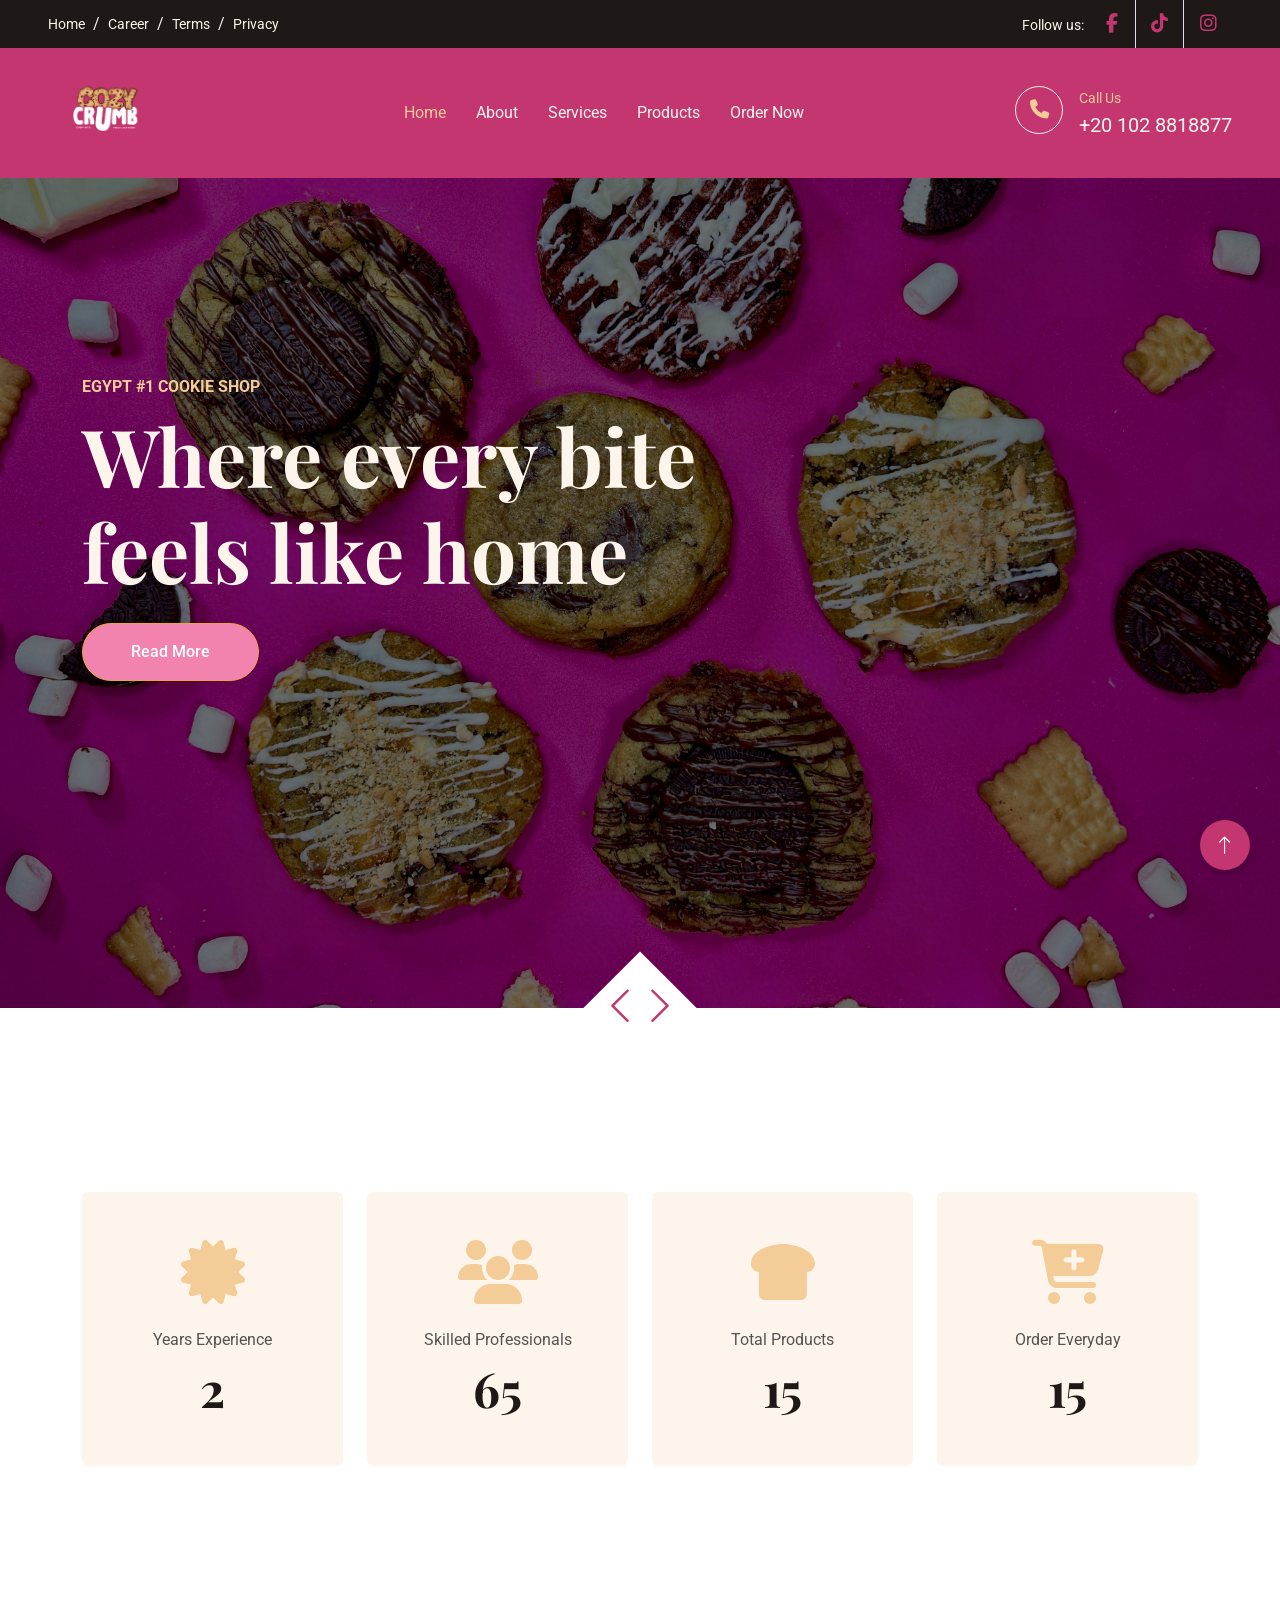
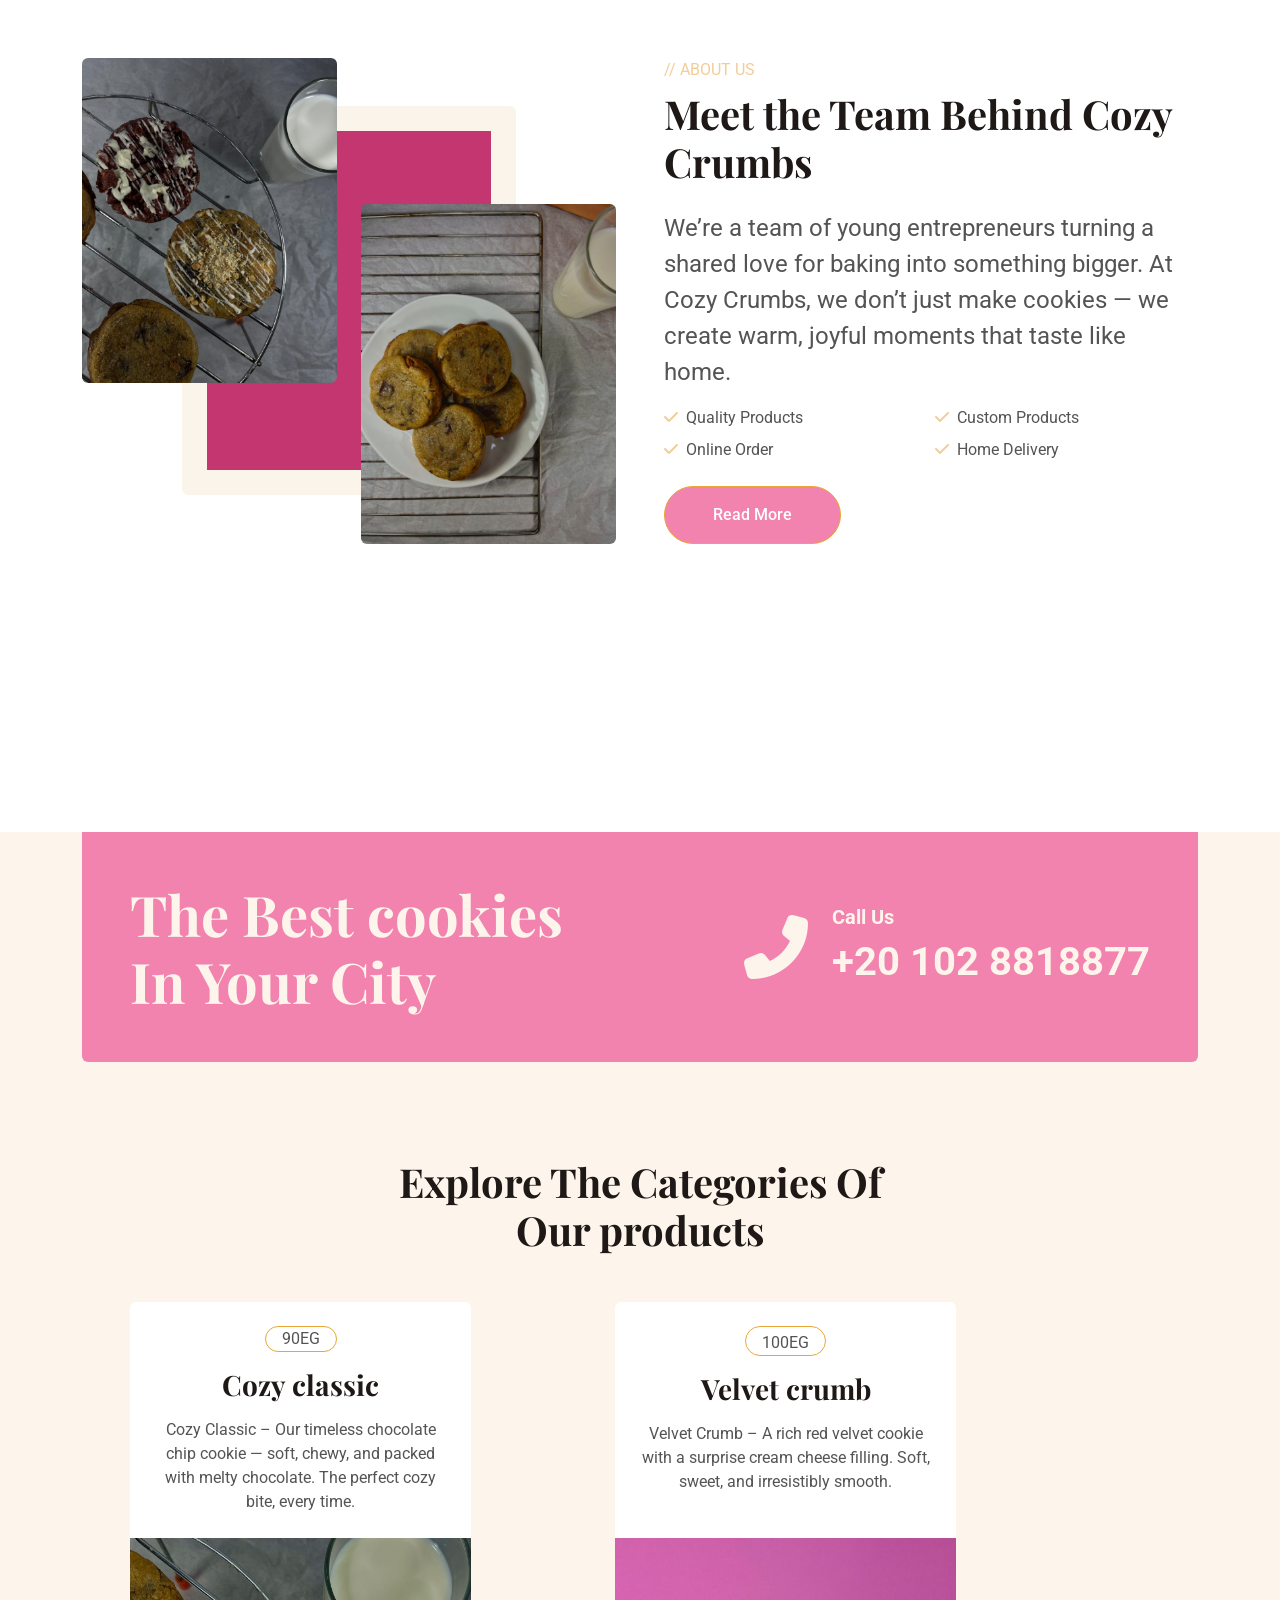
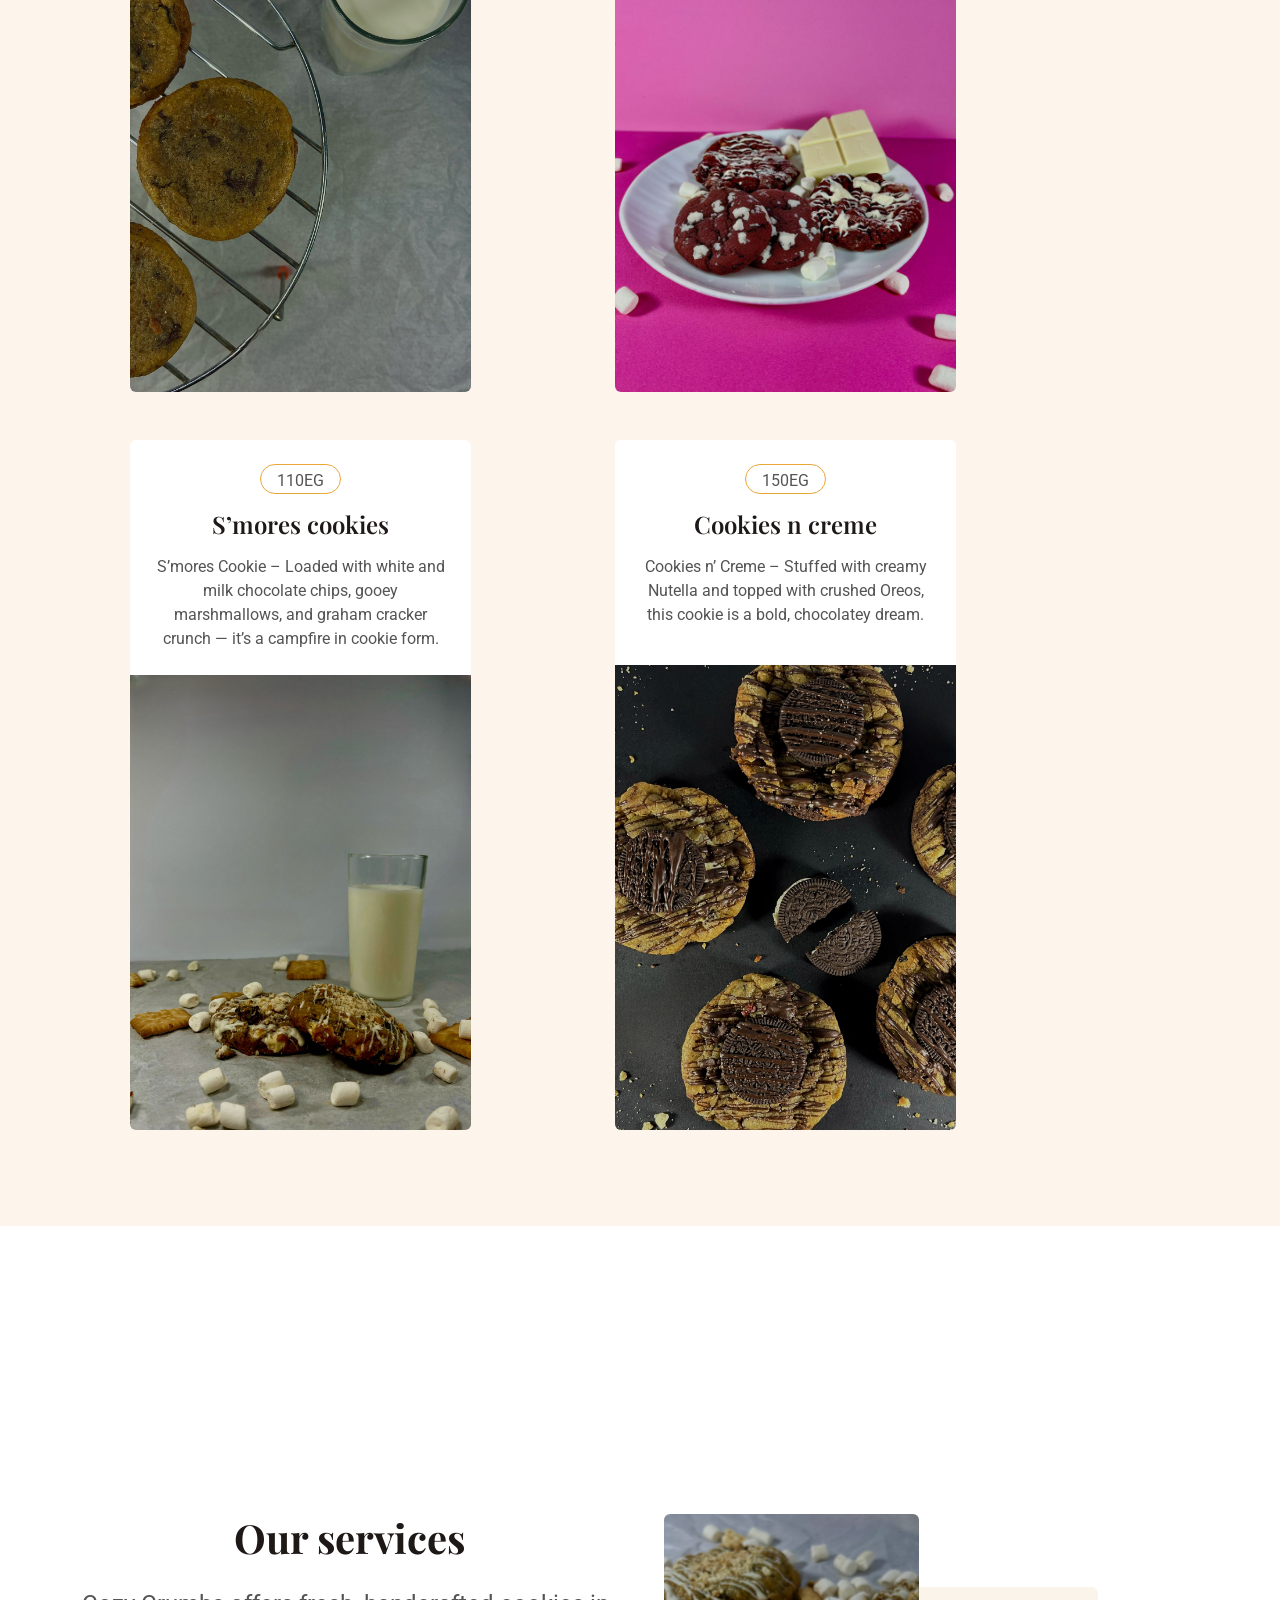
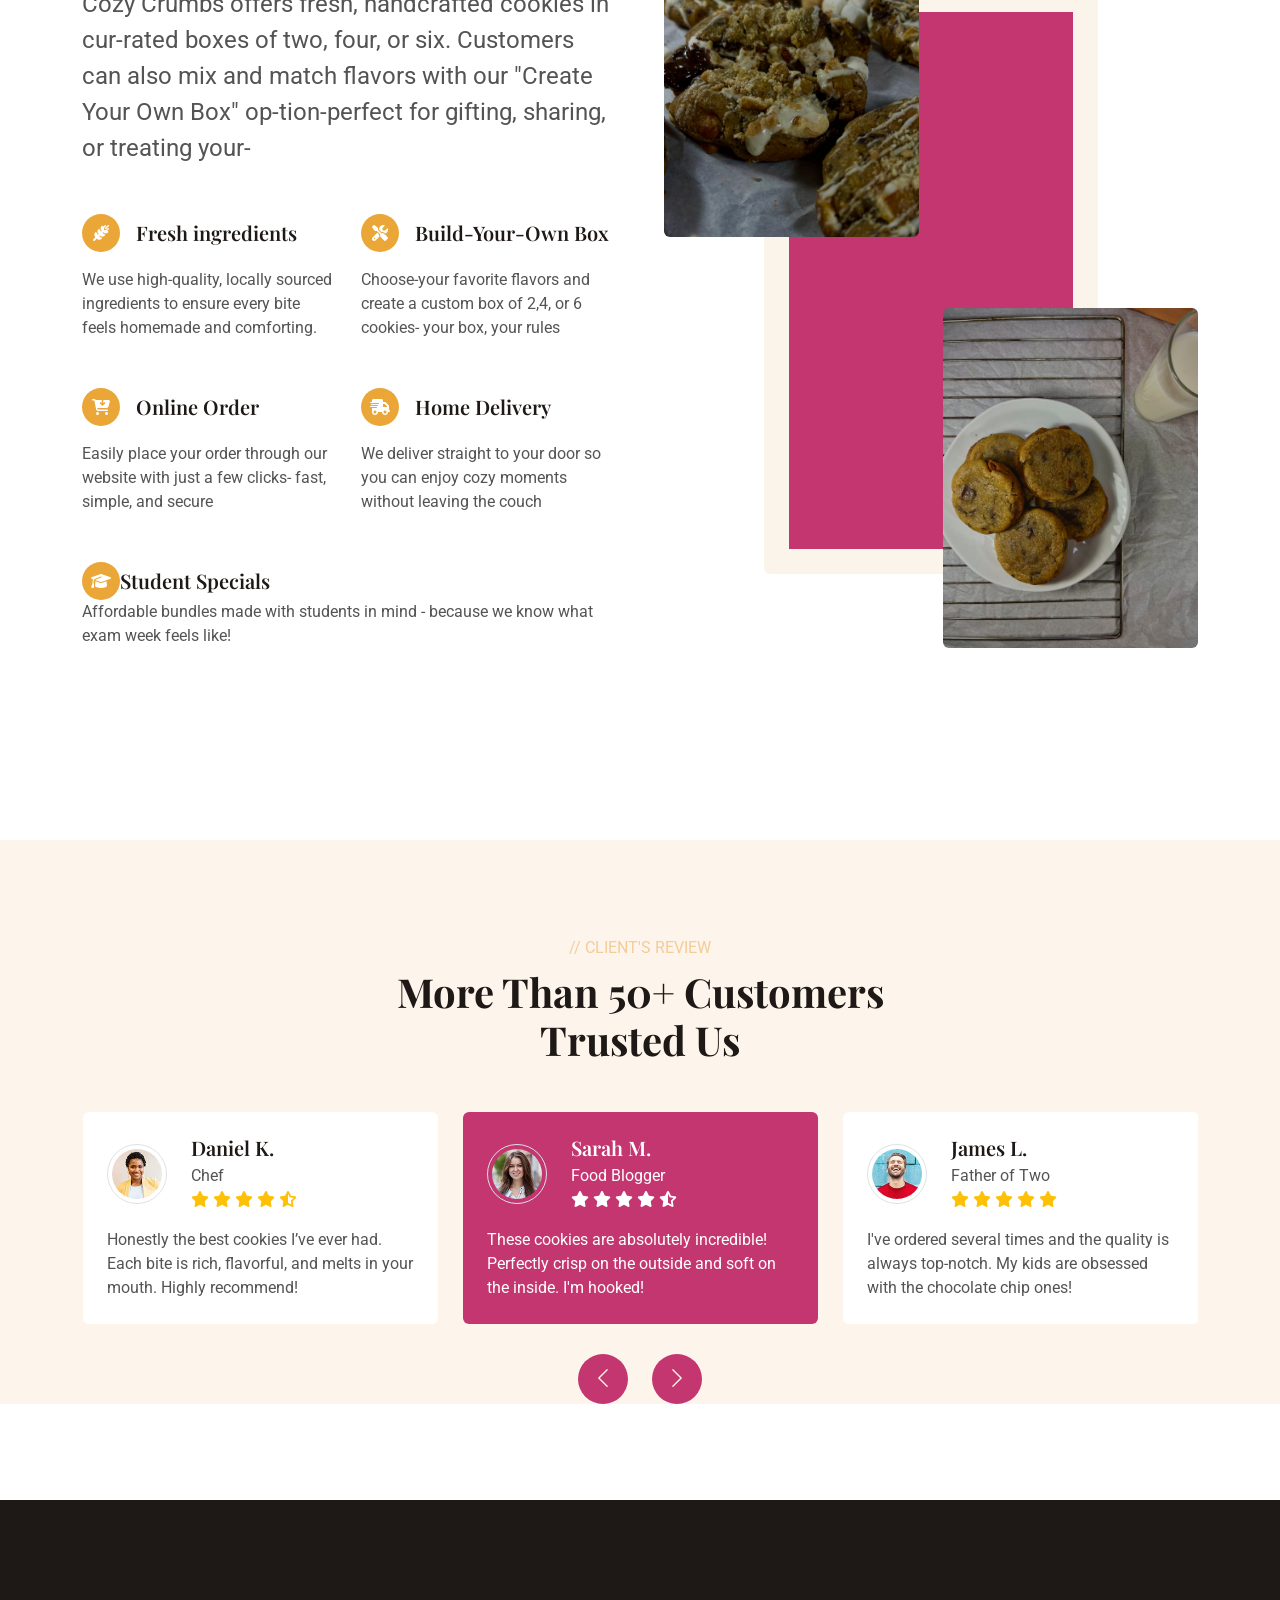
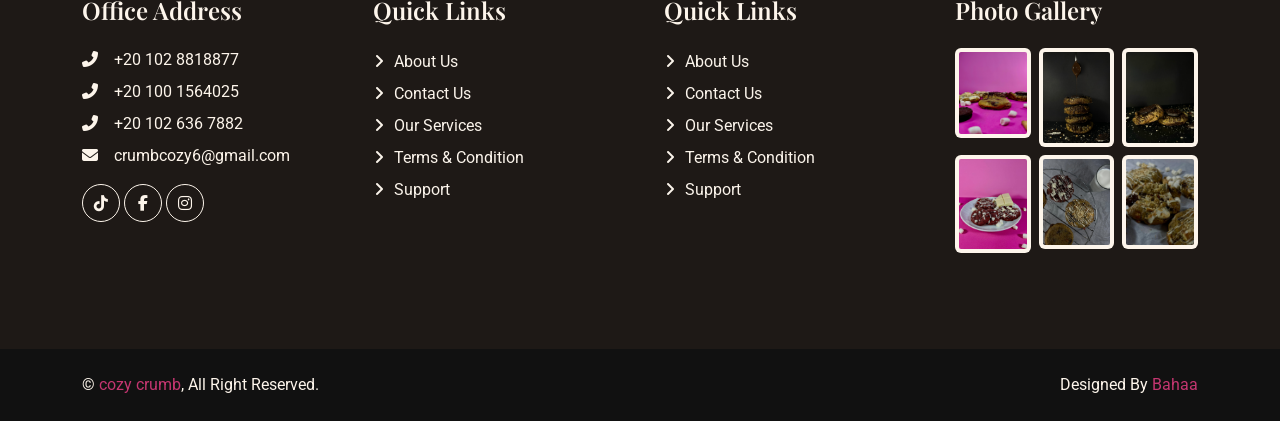
<file: index.html>
<!DOCTYPE html>
<html lang="en">

<head>
    <meta charset="utf-8">
    <title>cozy crumb</title>
    <meta content="width=device-width, initial-scale=1.0" name="viewport">
    <meta content="" name="keywords">
    <meta content="" name="description">

    <!-- Favicon -->
    <link href="./img/Main Logo with circle.png" rel="icon">

    <!-- Google Web Fonts -->
    <link rel="preconnect" href="https://fonts.googleapis.com">
    <link rel="preconnect" href="https://fonts.gstatic.com" crossorigin>
    <link href="https://fonts.googleapis.com/css2?family=Roboto:wght@400;500&family=Playfair+Display:wght@600;700&display=swap" rel="stylesheet"> 

    <!-- Icon Font Stylesheet -->
    <link href="https://cdnjs.cloudflare.com/ajax/libs/font-awesome/6.7.2/css/all.min.css" rel="stylesheet">
    <link href="https://cdn.jsdelivr.net/npm/bootstrap-icons@1.4.1/font/bootstrap-icons.css" rel="stylesheet">

    <!-- Libraries Stylesheet -->
    <link href="lib/animate/animate.min.css" rel="stylesheet">
    <link href="lib/owlcarousel/assets/owl.carousel.min.css" rel="stylesheet">

    <!-- Customized Bootstrap Stylesheet -->
    <link href="css/bootstrap.min.css" rel="stylesheet">

    <!-- Template Stylesheet -->
    <link href="css/style.css" rel="stylesheet">
</head>

<body>
    <!-- Spinner Start -->
    <div id="spinner" class="show bg-white position-fixed translate-middle w-100 vh-100 top-50 start-50 d-flex align-items-center justify-content-center">
        <div class="spinner-grow text-primary" role="status"></div>
    </div>
    <!-- Spinner End -->


    <!-- Topbar Start -->
    <div class="container-fluid top-bar bg-dark text-light px-0 wow fadeIn" data-wow-delay="0.1s">
        <div class="row gx-0 align-items-center d-none d-lg-flex">
            <div class="col-lg-6 px-5 text-start">
                <ol class="breadcrumb mb-0">
                    <li class="breadcrumb-item"><a class="small text-light" href="#">Home</a></li>
                    <li class="breadcrumb-item"><a class="small text-light" href="#">Career</a></li>
                    <li class="breadcrumb-item"><a class="small text-light" href="#">Terms</a></li>
                    <li class="breadcrumb-item"><a class="small text-light" href="#">Privacy</a></li>
                </ol>
            </div>
            <div class="col-lg-6 px-5 text-end">
                <small>Follow us:</small>
                <div class="h-100 d-inline-flex align-items-center social-icons">
                    <a class="btn-lg-square border-end rounded-0" href="https://www.facebook.com/share/1CGVSCTUkH/?mibextid=wwXIfr"><i class="fab fa-facebook-f"></i></a>
                    <a class="btn-lg-square border-end rounded-0" href="https://www.tiktok.com/@cozycrumb._?_t=ZS-8w1v5jCQLRY&_r=1"><i class="fa-brands fa-tiktok"></i></a>
                    <a class="btn-lg-square pe-0" href="https://www.instagram.com/cozycrumb._?igsh=aWhvNHNja3pramR2&utm_source=qr"><i class="fab fa-instagram"></i></a>
                </div>
            </div>
        </div>
    </div>
    <!-- Topbar End -->


    <!-- Navbar Start -->
    <nav class="navbar navbar-expand-lg navbar-dark fixed-top py-lg-0 px-lg-5 wow fadeIn" data-wow-delay="0.1s">
        <a href="#" class="navbar-brand d-flex align-items-center">
            <img src="./img/Dark Background.png" alt="Baker Logo" class="me-2 logo">
        </a>
        <button type="button" class="navbar-toggler me-4" data-bs-toggle="collapse" data-bs-target="#navbarCollapse">
            <span class="navbar-toggler-icon"></span>
        </button>
        <div class="collapse navbar-collapse" id="navbarCollapse">
            <div class="navbar-nav mx-auto p-4 p-lg-0">
                <a href="index.html" class="nav-item nav-link active">Home</a>
                <a href="about.html" class="nav-item nav-link">About</a>
                <a href="service.html" class="nav-item nav-link">Services</a>
                <a href="product.html" class="nav-item nav-link">Products</a>
                <a href="contact.html" class="nav-item nav-link">Order Now</a>
            </div>
            <div class=" d-none d-lg-flex">
                <div class="flex-shrink-0 btn-lg-square border border-light rounded-circle">
                    <i class="fa fa-phone text-primary"></i>
                </div>
                <div class="ps-3">
                    <small class="text-primary mb-0">Call Us</small>
                    <p class="text-light fs-5 mb-0">+20 102 8818877</p>
                </div>
            </div>
        </div>
    </nav>
    <!-- Navbar End -->


    <!-- Carousel Start -->
    <div class="container-fluid p-0 pb-5 wow fadeIn" data-wow-delay="0.1s">
        <div class="owl-carousel header-carousel position-relative">
            <div class="owl-carousel-item position-relative">
                <img class="img-fluid" src="./img/main slider .jpeg" alt="">
                <div class="owl-carousel-inner">
                    <div class="container">
                        <div class="row justify-content-start">
                            <div class="col-lg-8">
                                <p class="text-primary text-uppercase fw-bold mb-2">Egypt #1 cookie shop</p>
                                <h1 class="display-1 text-light mb-4 animated slideInDown">Where every bite feels like home</h1>
                                
                                <a href="./about.html" class="btn btn-primary rounded-pill py-3 px-5">Read More</a>
                            </div>
                        </div>
                    </div>
                </div>
            </div>
            <div class="owl-carousel-item position-relative">
                <img class="img-fluid" src="./img/yarab.jpeg" alt="">
                <div class="owl-carousel-inner">
                    <div class="container">
                        <div class="row justify-content-start">
                            <div class="col-lg-8">
                                <p class="text-primary text-uppercase fw-bold mb-2">Egypt #1 cookie shop</p>
                                <h1 class="display-1 text-light mb-4 animated slideInDown">Where every bite feels like home</h1>
                                
                                <a href="./about.html" class="btn btn-primary rounded-pill py-3 px-5">Read More</a>
                            </div>
                        </div>
                    </div>
                </div>
            </div>
        </div>
    </div>
    <!-- Carousel End -->


    <!-- Facts Start -->
    <div class="container-xxl py-6">
        <div class="container">
            <div class="row g-4">
                <div class="col-lg-3 col-md-6 wow fadeIn" data-wow-delay="0.1s">
                    <div class="fact-item bg-light rounded text-center h-100 p-5">
                        <i class="fa fa-certificate fa-4x text-primary mb-4"></i>
                        <p class="mb-2">Years Experience</p>
                        <h1 class="display-5 mb-0" data-toggle="counter-up">3</h1>
                    </div>
                </div>
                <div class="col-lg-3 col-md-6 wow fadeIn" data-wow-delay="0.3s">
                    <div class="fact-item bg-light rounded text-center h-100 p-5">
                        <i class="fa fa-users fa-4x text-primary mb-4"></i>
                        <p class="mb-2">Skilled Professionals</p>
                        <h1 class="display-5 mb-0" data-toggle="counter-up">90</h1>
                    </div>
                </div>
                <div class="col-lg-3 col-md-6 wow fadeIn" data-wow-delay="0.5s">
                    <div class="fact-item bg-light rounded text-center h-100 p-5">
                        <i class="fa fa-bread-slice fa-4x text-primary mb-4"></i>
                        <p class="mb-2">Total Products</p>
                        <h1 class="display-5 mb-0" data-toggle="counter-up">20</h1>
                    </div>
                </div>
                <div class="col-lg-3 col-md-6 wow fadeIn" data-wow-delay="0.7s">
                    <div class="fact-item bg-light rounded text-center h-100 p-5">
                        <i class="fa fa-cart-plus fa-4x text-primary mb-4"></i>
                        <p class="mb-2">Order Everyday</p>
                        <h1 class="display-5 mb-0" data-toggle="counter-up">20</h1>
                    </div>
                </div>
            </div>
        </div>
    </div>
    <!-- Facts End -->


    <!-- About Start -->
    <div class="container-xxl py-6">
        <div class="container">
            <div class="row g-5">
                <div class="col-lg-6 wow fadeInUp" data-wow-delay="0.1s">
                    <div class="row img-twice position-relative h-100">
                        <div class="col-6">
                            <img class="img-fluid rounded" src="img/about 1.jpeg" alt="">
                        </div>
                        <div class="col-6 align-self-end">
                            <img class="img-fluid rounded" src="img/about 2.jpeg" alt="">
                        </div>
                    </div>
                </div>
                <div class="col-lg-6 wow fadeInUp" data-wow-delay="0.5s">
                    <div class="h-100">
                        <p class="text-primary text-uppercase mb-2">// About Us</p>
                        <h1 class="display-6 mb-4">Meet the Team Behind Cozy Crumbs</h1>
                        <p class="fs-4">We’re a team of young entrepreneurs turning a shared love for baking into something bigger. At Cozy Crumbs, we don’t just make cookies — we create warm, joyful moments that taste like home.</p>
                        <div class="row g-2 mb-4">
                            <div class="col-sm-6">
                                <i class="fa fa-check text-primary me-2"></i>Quality Products
                            </div>
                            <div class="col-sm-6">
                                <i class="fa fa-check text-primary me-2"></i>Custom Products
                            </div>
                            <div class="col-sm-6">
                                <i class="fa fa-check text-primary me-2"></i>Online Order
                            </div>
                            <div class="col-sm-6">
                                <i class="fa fa-check text-primary me-2"></i>Home Delivery
                            </div>
                        </div>
                        <a class="btn btn-primary rounded-pill py-3 px-5" href="">Read More</a>
                    </div>
                </div>
            </div>
        </div>
    </div>
    <!-- About End -->


    <!-- Product Start -->
    <div class="container-xxl bg-light my-6 py-6 pt-0" style="margin: 12rem 0;">
        <div class="container">
            <div class="bg-primary-bb text-light rounded-bottom p-5 my-6 mt-0 wow fadeInUp" data-wow-delay="0.1s">
                <div class="row g-4 align-items-center">
                    <div class="col-lg-6">
                        <h1 class="display-4 text-light mb-0">The Best cookies In Your City</h1>
                    </div>
                    <div class="col-lg-6 text-lg-end">
                        <div class="d-inline-flex align-items-center text-start">
                            <i class="fa fa-phone-alt fa-4x flex-shrink-0"></i>
                            <div class="ms-4">
                                <p class="fs-5 fw-bold mb-0">Call Us</p>
                                <p class="fs-1 fw-bold mb-0">+20 102 8818877</p>
                            </div>
                        </div>
                    </div>
                </div>
            </div>
            <div class="text-center mx-auto mb-5 wow fadeInUp" data-wow-delay="0.1s" style="max-width: 500px;">
                <!-- <p class="text-primary text-uppercase mb-2">// Bakery Products</p> -->
                <h1 class="display-6 mb-4">Explore The Categories Of Our products</h1>
            </div>
            <div class="row g-5">
                <div class="col-lg-5 wow fadeInUp" data-wow-delay="0.1s">
                    <div class="product-item d-flex flex-column bg-white rounded overflow-hidden h-100 me-5 ms-5">
                        <div class="text-center p-4">
                            <div class="d-inline-block border border-primary rounded-pill px-3 mb-3">90EG</div>
                            <h3 class="mb-3">Cozy classic</h3>
                            <span>Cozy Classic –
                                Our timeless chocolate chip cookie — soft, chewy, and packed with melty chocolate. The perfect cozy bite, every time.</span>
                        </div>
                        <div class="position-relative mt-auto">
                            <img class="img-fluid" src="img/WhatsApp Image 2025-05-01 at 9.02.19 PM.jpeg" alt="">
                            
                        </div>
                    </div>
                </div>
                <div class="col-lg-5 wow fadeInUp" data-wow-delay="0.3s">
                    <div class="product-item d-flex flex-column bg-white rounded overflow-hidden h-100 me-5 ms-5">
                        <div class="text-center p-4">
                            <div class="d-inline-block border border-primary rounded-pill pt-1 px-3 mb-3">100EG</div>
                            <h3 class="mb-3">Velvet crumb</h3>
                            <span>Velvet Crumb –
                                A rich red velvet cookie with a surprise cream cheese filling. Soft, sweet, and irresistibly smooth.</span>
                        </div>
                        <div class="position-relative mt-auto">
                            <img class="img-fluid" src="img/red.jpeg" alt="">
                            
                        </div>
                    </div>
                </div>
                <div class="col-lg-5 wow fadeInUp" data-wow-delay="0.5s">
                    <div class="product-item d-flex flex-column bg-white rounded overflow-hidden h-100 me-5 ms-5">
                        <div class="text-center p-4">
                            <div class="d-inline-block border border-primary rounded-pill pt-1 px-3 mb-3">110EG</div>
                            <h4 class="mb-3">S’mores cookies</h4>
                            <span>S’mores Cookie –
                                Loaded with white and milk chocolate chips, gooey marshmallows, and graham cracker crunch — it’s a campfire in cookie form.</span>
                        </div>
                        <div class="position-relative mt-auto">
                            <img class="img-fluid" src="img/WhatsApp Image 2025-05-01 at 9.01.43 PM (1).jpeg" alt="">
                            
                        </div>
                    </div>
                </div>
                <div class="col-lg-5 wow fadeInUp" data-wow-delay="0.5s">
                    <div class="product-item d-flex flex-column bg-white rounded overflow-hidden h-100 me-5 ms-5">
                        <div class="text-center p-4">
                            <div class="d-inline-block border border-primary rounded-pill pt-1 px-3 mb-3">150EG</div>
                            <h4 class="mb-3">Cookies n creme</h4>
                            <span>Cookies n’ Creme –
                                Stuffed with creamy Nutella and topped with crushed Oreos, this cookie is a bold, chocolatey dream.</span>
                        </div>
                        <div class="position-relative mt-auto">
                            <img class="img-fluid" src="img/WhatsApp Image 2025-05-01 at 9.01.17 PM.jpeg" alt="">
                            
                        </div>
                    </div>
                </div>
            </div>
        </div>
    </div>
    <!-- Product End -->


    <!-- Service Start -->
    <div class="container-xxl py-6">
        <div class="container">
          <div class="row g-5">
            <div class="col-lg-6 wow fadeInUp" data-wow-delay="0.1s">
              
              <h1 class="display-6 mb-4 text-center">Our services</h1>
              <p class="mb-5 fs-4">
                Cozy Crumbs offers fresh, handcrafted cookies in cur-rated boxes of two, four, or six. Customers can also mix and match flavors with our "Create Your Own Box" op-tion-perfect for gifting, sharing, or treating your-
              </p>
              <div class="row gy-5 gx-4">
                <div class="col-sm-6 wow fadeIn" data-wow-delay="0.1s">
                  <div class="d-flex align-items-center mb-3">
                    <div
                      class="flex-shrink-0 btn-square bg-primary rounded-circle me-3"
                    >
                    <i class="fa-solid fa-wheat-awn text-white"></i>
                    </div>
                    <h5 class="mb-0">Fresh ingredients</h5>
                  </div>
                  <span
                    >We use high-quality, locally sourced ingredients to ensure every bite feels
                    homemade and comforting.</span
                  >
                </div>
                <div class="col-sm-6 wow fadeIn" data-wow-delay="0.2s">
                  <div class="d-flex align-items-center mb-3">
                    <div
                      class="flex-shrink-0 btn-square bg-primary rounded-circle me-3"
                    >
                    <i class="fa-solid fa-screwdriver-wrench text-white"></i>
                    </div>
                    <h5 class="mb-0">Build-Your-Own Box</h5>
                  </div>
                  <span
                    >Choose-your favorite flavors and create a custom box of 2,4, or 6 cookies- your box, your rules</span
                  >
                </div>
                <div class="col-sm-6 wow fadeIn" data-wow-delay="0.3s">
                  <div class="d-flex align-items-center mb-3">
                    <div
                      class="flex-shrink-0 btn-square bg-primary rounded-circle me-3"
                    >
                    <i class="fa-solid fa-cart-arrow-down text-white"></i>
                    </div>
                    <h5 class="mb-0">Online Order</h5>
                  </div>
                  <span
                    >Easily place your order through our website with just a few clicks- fast, simple, and secure</span
                  >
                </div>
                <div class="col-sm-6 wow fadeIn" data-wow-delay="0.4s">
                  <div class="d-flex align-items-center mb-3">
                    <div
                      class="flex-shrink-0 btn-square bg-primary rounded-circle me-3"
                    >
                    <i class="fa-solid fa-truck-fast text-white"></i>
                    </div>
                    <h5 class="mb-0">Home Delivery</h5>
                  </div>
                  <span
                    >We deliver straight to your door so you can enjoy cozy moments without leaving the couch</span
                  >
                </div>
                <div class=" wow fadeIn" data-wow-delay="0.4s">
                  <div class="d-flex align-items-center ">
                    <div
                      class="flex-shrink-0 btn-square bg-primary rounded-circle"
                    >
                    <i class="fa-solid fa-graduation-cap text-white"></i>
                    </div>
                    <h5 class="mb-0">Student Specials</h5>
                  </div>
                  <span
                    >Affordable bundles made with students in mind - because we know what exam week feels like!</span
                  >
                </div>
              </div>
            </div>
            <div class="col-lg-6 wow fadeInUp" data-wow-delay="0.5s">
              <div class="row img-twice position-relative h-100">
                <div class="col-6">
                  <img class="img-fluid rounded" src="img/service 1.jpeg" alt="" />
                </div>
                <div class="col-6 align-self-end">
                  <img class="img-fluid rounded" src="img/about 2.jpeg" alt="" />
                </div>
              </div>
            </div>
          </div>
        </div>
      </div>
      <!-- Service End -->


    <!-- Team Start -->
    <!-- <div class="container-xxl py-6">
        <div class="container">
            <div class="text-center mx-auto mb-5 wow fadeInUp" data-wow-delay="0.1s" style="max-width: 500px;">
                <p class="text-primary text-uppercase mb-2">// Our Team</p>
                <h1 class="display-6 mb-4">We're Super Professional At Our Skills</h1>
            </div>
            <div class="row g-4">
                <div class="col-lg-3 col-md-6 wow fadeInUp" data-wow-delay="0.1s">
                    <div class="team-item text-center rounded overflow-hidden">
                        <img class="img-fluid" src="img/team-1.jpg" alt="">
                        <div class="team-text">
                            <div class="team-title">
                                <h5>Full Name</h5>
                                <span>Designation</span>
                            </div>
                            <div class="team-social">
                                <a class="btn btn-square btn-light rounded-circle" href=""><i class="fab fa-facebook-f"></i></a>
                                <a class="btn btn-square btn-light rounded-circle" href=""><i class="fab fa-twitter"></i></a>
                                <a class="btn btn-square btn-light rounded-circle" href=""><i class="fab fa-instagram"></i></a>
                            </div>
                        </div>
                    </div>
                </div>
                <div class="col-lg-3 col-md-6 wow fadeInUp" data-wow-delay="0.3s">
                    <div class="team-item text-center rounded overflow-hidden">
                        <img class="img-fluid" src="img/team-2.jpg" alt="">
                        <div class="team-text">
                            <div class="team-title">
                                <h5>Full Name</h5>
                                <span>Designation</span>
                            </div>
                            <div class="team-social">
                                <a class="btn btn-square btn-light rounded-circle" href=""><i class="fab fa-facebook-f"></i></a>
                                <a class="btn btn-square btn-light rounded-circle" href=""><i class="fab fa-twitter"></i></a>
                                <a class="btn btn-square btn-light rounded-circle" href=""><i class="fab fa-instagram"></i></a>
                            </div>
                        </div>
                    </div>
                </div>
                <div class="col-lg-3 col-md-6 wow fadeInUp" data-wow-delay="0.5s">
                    <div class="team-item text-center rounded overflow-hidden">
                        <img class="img-fluid" src="img/team-3.jpg" alt="">
                        <div class="team-text">
                            <div class="team-title">
                                <h5>Full Name</h5>
                                <span>Designation</span>
                            </div>
                            <div class="team-social">
                                <a class="btn btn-square btn-light rounded-circle" href=""><i class="fab fa-facebook-f"></i></a>
                                <a class="btn btn-square btn-light rounded-circle" href=""><i class="fab fa-twitter"></i></a>
                                <a class="btn btn-square btn-light rounded-circle" href=""><i class="fab fa-instagram"></i></a>
                            </div>
                        </div>
                    </div>
                </div>
                <div class="col-lg-3 col-md-6 wow fadeInUp" data-wow-delay="0.7s">
                    <div class="team-item text-center rounded overflow-hidden">
                        <img class="img-fluid" src="img/team-4.jpg" alt="">
                        <div class="team-text">
                            <div class="team-title">
                                <h5>Full Name</h5>
                                <span>Designation</span>
                            </div>
                            <div class="team-social">
                                <a class="btn btn-square btn-light rounded-circle" href=""><i class="fab fa-facebook-f"></i></a>
                                <a class="btn btn-square btn-light rounded-circle" href=""><i class="fab fa-twitter"></i></a>
                                <a class="btn btn-square btn-light rounded-circle" href=""><i class="fab fa-instagram"></i></a>
                            </div>
                        </div>
                    </div>
                </div>
            </div>
        </div>
    </div> -->
    <!-- Team End -->


    <!-- Testimonial Start -->
    <div class="container-xxl bg-light my-6 py-6 pb-0">
        <div class="container">
            <div class="text-center mx-auto mb-5 wow fadeInUp" data-wow-delay="0.1s" style="max-width: 500px;">
                <p class="text-primary text-uppercase mb-2">// Client's Review</p>
                <h1 class="display-6 mb-4">More Than 50+ Customers Trusted Us</h1>
            </div>
            <div class="owl-carousel testimonial-carousel wow fadeInUp" data-wow-delay="0.1s">
                <!-- Testimonial 1 -->
                <div class="testimonial-item bg-white rounded p-4">
                    <div class="d-flex align-items-center mb-3">
                        <img class="flex-shrink-0 rounded-circle border p-1" src="img/testimonial-1.jpg" alt="">
                        <div class="ms-4">
                            <h5 class="mb-1">Sarah M.</h5>
                            <span>Food Blogger</span>
                            <div class="text-warning">
                                <i class="fas fa-star"></i>
                                <i class="fas fa-star"></i>
                                <i class="fas fa-star"></i>
                                <i class="fas fa-star"></i>
                                <i class="fas fa-star-half-alt"></i>
                            </div>
                        </div>
                    </div>
                    <p class="mb-0">These cookies are absolutely incredible! Perfectly crisp on the outside and soft on the inside. I'm hooked!</p>
                </div>
                <!-- Testimonial 2 -->
                <div class="testimonial-item bg-white rounded p-4">
                    <div class="d-flex align-items-center mb-3">
                        <img class="flex-shrink-0 rounded-circle border p-1" src="img/testimonial-2.jpg" alt="">
                        <div class="ms-4">
                            <h5 class="mb-1">James L.</h5>
                            <span>Father of Two</span>
                            <div class="text-warning">
                                <i class="fas fa-star"></i>
                                <i class="fas fa-star"></i>
                                <i class="fas fa-star"></i>
                                <i class="fas fa-star"></i>
                                <i class="fas fa-star"></i>
                            </div>
                        </div>
                    </div>
                    <p class="mb-0">I've ordered several times and the quality is always top-notch. My kids are obsessed with the chocolate chip ones!</p>
                </div>
                <!-- Testimonial 3 -->
                <div class="testimonial-item bg-white rounded p-4">
                    <div class="d-flex align-items-center mb-3">
                        <img class="flex-shrink-0 rounded-circle border p-1" src="img/testimonial-3.jpg" alt="">
                        <div class="ms-4">
                            <h5 class="mb-1">Emily R.</h5>
                            <span>Marketing Executive</span>
                            <div class="text-warning">
                                <i class="fas fa-star"></i>
                                <i class="fas fa-star"></i>
                                <i class="fas fa-star"></i>
                                <i class="fas fa-star"></i>
                                <i class="far fa-star"></i>
                            </div>
                        </div>
                    </div>
                    <p class="mb-0">Fresh, delicious, and delivered on time. You can tell they’re made with love and real ingredients.</p>
                </div>
                <!-- Testimonial 4 -->
                <div class="testimonial-item bg-white rounded p-4">
                    <div class="d-flex align-items-center mb-3">
                        <img class="flex-shrink-0 rounded-circle border p-1" src="img/testimonial-4.jpg" alt="">
                        <div class="ms-4">
                            <h5 class="mb-1">Daniel K.</h5>
                            <span>Chef</span>
                            <div class="text-warning">
                                <i class="fas fa-star"></i>
                                <i class="fas fa-star"></i>
                                <i class="fas fa-star"></i>
                                <i class="fas fa-star"></i>
                                <i class="fas fa-star-half-alt"></i>
                            </div>
                        </div>
                    </div>
                    <p class="mb-0">Honestly the best cookies I’ve ever had. Each bite is rich, flavorful, and melts in your mouth. Highly recommend!</p>
                </div>
            </div>
        </div>
    </div>
    
    <!-- Testimonial End -->


    <!-- Footer Start -->
    <div
      class="container-fluid bg-dark text-light footer my-6 mb-0 py-5 wow fadeIn"
      data-wow-delay="0.1s"
    >
      <div class="container py-5">
        <div class="row g-5">
          <div class="col-lg-3 col-md-6">
            <h4 class="text-light mb-4">Office Address</h4>
            <p class="mb-2">
              <i class="fa fa-phone-alt me-3"></i>+20 102 8818877
            </p>
            <p class="mb-2">
              <i class="fa fa-phone-alt me-3"></i>+20 100 1564025
            </p>
            <p class="mb-2">
              <i class="fa fa-phone-alt me-3"></i>+20 102 636 7882
            </p>
            <p class="mb-2">
              <i class="fa fa-envelope me-3"></i>crumbcozy6@gmail.com            
            </p>
            <div class="d-flex pt-2">
              <a
                class="btn btn-square btn-outline-light rounded-circle me-1"
                href="https://www.tiktok.com/@cozycrumb._?_t=ZS-8w1v5jCQLRY&_r=1"
                ><i class="fa-brands fa-tiktok"></i></a>
              <a
                class="btn btn-square btn-outline-light rounded-circle me-1"
                href="https://www.facebook.com/share/1CGVSCTUkH/?mibextid=wwXIfr"
                ><i class="fab fa-facebook-f"></i
              ></a>
              <a
                class="btn btn-square btn-outline-light rounded-circle me-0"
                href="https://www.instagram.com/cozycrumb._?igsh=aWhvNHNja3pramR2&utm_source=qr"
                ><i class="fab fa-instagram"></i
              ></a>
            </div>
          </div>
          <div class="col-lg-3 col-md-6">
            <h4 class="text-light mb-4">Quick Links</h4>
            <a class="btn btn-link" href="./about.html">About Us</a>
            <a class="btn btn-link" href="./contact.html">Contact Us</a>
            <a class="btn btn-link" href="./service.html">Our Services</a>
            <a class="btn btn-link" href="./contact.html">Terms & Condition</a>
            <a class="btn btn-link" href="./contact.html">Support</a>
          </div>
          <div class="col-lg-3 col-md-6">
            <h4 class="text-light mb-4">Quick Links</h4>
            <a class="btn btn-link" href="./about.html">About Us</a>
            <a class="btn btn-link" href="./contact.html">Contact Us</a>
            <a class="btn btn-link" href="./service.html">Our Services</a>
            <a class="btn btn-link" href="./contact.html">Terms & Condition</a>
            <a class="btn btn-link" href="./contact.html">Support</a>
          </div>
          <div class="col-lg-3 col-md-6">
            <h4 class="text-light mb-4">Photo Gallery</h4>
            <div class="row g-2">
              <div class="col-4">
                <img
                  class="img-fluid bg-light rounded p-1"
                  src="img/WhatsApp Image 2025-05-01 at 8.18.35 PM (1).jpeg"
                  alt="Image"
                />
              </div>
              <div class="col-4">
                <img
                  class="img-fluid bg-light rounded p-1"
                  src="img/WhatsApp Image 2025-05-01 at 9.01.16 PM.jpeg"
                  alt="Image"
                />
              </div>
              <div class="col-4">
                <img
                  class="img-fluid bg-light rounded p-1"
                  src="img/footer.jpeg"
                  alt="Image"
                />
              </div>
              <div class="col-4">
                <img
                  class="img-fluid bg-light rounded p-1"
                  src="img/WhatsApp Image 2025-05-01 at 9.02.07 PM.jpeg"
                  alt="Image"
                />
              </div>
              <div class="col-4">
                <img
                  class="img-fluid bg-light rounded p-1"
                  src="img/about 1.jpeg"
                  alt="Image"
                />
              </div>
              <div class="col-4">
                <img
                  class="img-fluid bg-light rounded p-1"
                  src="img/service 1.jpeg"
                  alt="Image"
                />
              </div>
            </div>
          </div>
        </div>
      </div>
    </div>
    <!-- Footer End -->


    <!-- Copyright Start -->
    <div
      class="container-fluid copyright text-light py-4 wow fadeIn"
      data-wow-delay="0.1s"
    >
      <div class="container">
        <div class="row">
          <div class="col-md-6 text-center text-md-start mb-3 mb-md-0">
            &copy; <a href="#">cozy crumb</a>, All Right Reserved.
          </div>
          <div class="col-md-6 text-center text-md-end">
            <!--/*** This template is free as long as you keep the footer author’s credit link/attribution link/backlink. If you'd like to use the template without the footer author’s credit link/attribution link/backlink, you can purchase the Credit Removal License from "https://htmlcodex.com/credit-removal". Thank you for your support. ***/-->
            Designed By <a href="">Bahaa</a>
          </div>
        </div>
      </div>
    </div>
    <!-- Copyright End -->


    <!-- Back to Top -->
<a href="#" class="x99-top-trigger"><i class="bi bi-arrow-up"></i></a>


    <!-- JavaScript Libraries -->
    <script src="https://code.jquery.com/jquery-3.4.1.min.js"></script>
    <script src="https://cdn.jsdelivr.net/npm/bootstrap@5.0.0/dist/js/bootstrap.bundle.min.js"></script>
    <script src="lib/wow/wow.min.js"></script>
    <script src="lib/easing/easing.min.js"></script>
    <script src="lib/waypoints/waypoints.min.js"></script>
    <script src="lib/counterup/counterup.min.js"></script>
    <script src="lib/owlcarousel/owl.carousel.min.js"></script>

    <!-- Template Javascript -->
    <script src="js/main.js"></script>
</body>

</html>
</file>
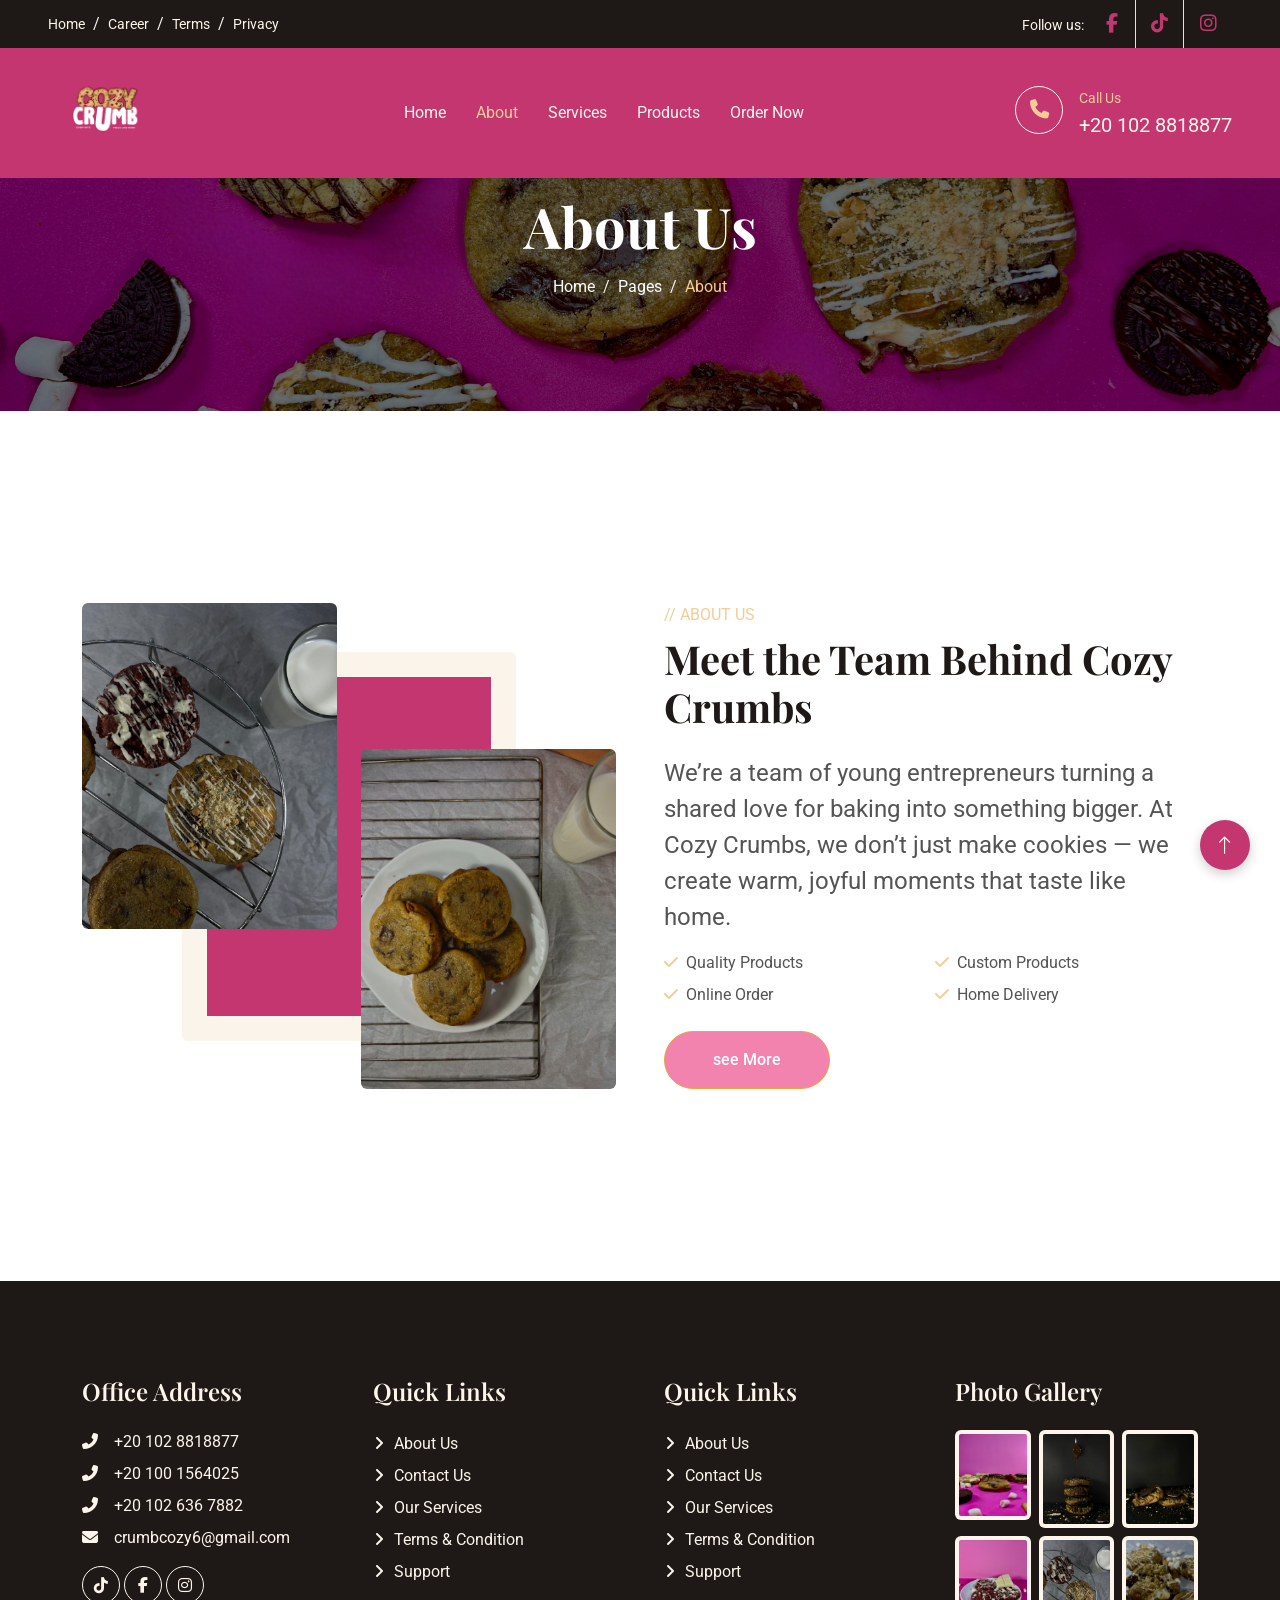
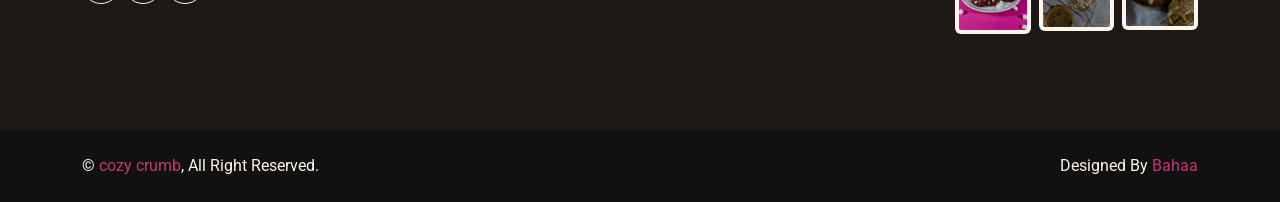
<file: about.html>
<!DOCTYPE html>
<html lang="en">

<head>
    <meta charset="utf-8">
    <title>cozy crumb</title>
    <meta content="width=device-width, initial-scale=1.0" name="viewport">
    <meta content="" name="keywords">
    <meta content="" name="description">

    <!-- Favicon -->
    <!-- Favicon -->
    <link href="./img/Main Logo with circle.png" rel="icon">

    <!-- Google Web Fonts -->
    <link rel="preconnect" href="https://fonts.googleapis.com">
    <link rel="preconnect" href="https://fonts.gstatic.com" crossorigin>
    <link href="https://fonts.googleapis.com/css2?family=Roboto:wght@400;500&family=Playfair+Display:wght@600;700&display=swap" rel="stylesheet"> 

    <!-- Icon Font Stylesheet -->
    <link href="https://cdnjs.cloudflare.com/ajax/libs/font-awesome/6.7.2/css/all.min.css" rel="stylesheet">
    <link href="https://cdn.jsdelivr.net/npm/bootstrap-icons@1.4.1/font/bootstrap-icons.css" rel="stylesheet">

    <!-- Libraries Stylesheet -->
    <link href="lib/animate/animate.min.css" rel="stylesheet">
    <link href="lib/owlcarousel/assets/owl.carousel.min.css" rel="stylesheet">

    <!-- Customized Bootstrap Stylesheet -->
    <link href="css/bootstrap.min.css" rel="stylesheet">

    <!-- Template Stylesheet -->
    <link href="css/style.css" rel="stylesheet">
</head>

<body>
    <!-- Spinner Start -->
    <div id="spinner" class="show bg-white position-fixed translate-middle w-100 vh-100 top-50 start-50 d-flex align-items-center justify-content-center">
        <div class="spinner-grow text-primary" role="status"></div>
    </div>
    <!-- Spinner End -->


    <!-- Topbar Start -->
    <div class="container-fluid top-bar bg-dark text-light px-0 wow fadeIn" data-wow-delay="0.1s">
      <div class="row gx-0 align-items-center d-none d-lg-flex">
          <div class="col-lg-6 px-5 text-start">
              <ol class="breadcrumb mb-0">
                  <li class="breadcrumb-item"><a class="small text-light" href="#">Home</a></li>
                  <li class="breadcrumb-item"><a class="small text-light" href="#">Career</a></li>
                  <li class="breadcrumb-item"><a class="small text-light" href="#">Terms</a></li>
                  <li class="breadcrumb-item"><a class="small text-light" href="#">Privacy</a></li>
              </ol>
          </div>
          <div class="col-lg-6 px-5 text-end">
              <small>Follow us:</small>
              <div class="h-100 d-inline-flex align-items-center social-icons">
                <a class="btn-lg-square border-end rounded-0" href="https://www.facebook.com/share/1CGVSCTUkH/?mibextid=wwXIfr"><i class="fab fa-facebook-f"></i></a>
                <a class="btn-lg-square border-end rounded-0" href="https://www.tiktok.com/@cozycrumb._?_t=ZS-8w1v5jCQLRY&_r=1"><i class="fa-brands fa-tiktok"></i></a>
                <a class="btn-lg-square pe-0" href="https://www.instagram.com/cozycrumb._?igsh=aWhvNHNja3pramR2&utm_source=qr"><i class="fab fa-instagram"></i></a>
            </div>
          </div>
      </div>
  </div>
  <!-- Topbar End --> 


    <!-- Navbar Start -->
    <nav class="navbar navbar-expand-lg navbar-dark fixed-top py-lg-0 px-lg-5 wow fadeIn" data-wow-delay="0.1s">
        <a href="#" class="navbar-brand d-flex align-items-center">
            <img src="./img/Dark Background.png" alt="Baker Logo" class="me-2 logo">
        </a>
        <button type="button" class="navbar-toggler me-4" data-bs-toggle="collapse" data-bs-target="#navbarCollapse">
            <span class="navbar-toggler-icon"></span>
        </button>
        <div class="collapse navbar-collapse" id="navbarCollapse">
            <div class="navbar-nav mx-auto p-4 p-lg-0">
                <a href="index.html" class="nav-item nav-link">Home</a>
                <a href="about.html" class="nav-item nav-link active">About</a>
                <a href="service.html" class="nav-item nav-link">Services</a>
                <a href="product.html" class="nav-item nav-link">Products</a>
                <a href="contact.html" class="nav-item nav-link">Order Now</a>
            </div>
            <div class=" d-none d-lg-flex">
                <div class="flex-shrink-0 btn-lg-square border border-light rounded-circle">
                    <i class="fa fa-phone text-primary"></i>
                </div>
                <div class="ps-3">
                    <small class="text-primary mb-0">Call Us</small>
                    <p class="text-light fs-5 mb-0">+20 102 8818877</p>
                </div>
            </div>
        </div>
    </nav>
    <!-- Navbar End -->


    <!-- Page Header Start -->
    <div class="container-fluid page-header py-6 wow fadeIn" data-wow-delay="0.1s">
        <div class="container text-center pt-5 pb-3">
            <h1 class="display-4 text-white animated slideInDown mb-3">About Us</h1>
            <nav aria-label="breadcrumb animated slideInDown">
                <ol class="breadcrumb justify-content-center mb-0">
                    <li class="breadcrumb-item"><a class="text-white" href="#">Home</a></li>
                    <li class="breadcrumb-item"><a class="text-white" href="#">Pages</a></li>
                    <li class="breadcrumb-item text-primary active" aria-current="page">About</li>
                </ol>
            </nav>
        </div>
    </div>
    <!-- Page Header End -->


    <!-- About Start -->
    <div class="container-xxl py-6">
        <div class="container">
            <div class="row g-5">
                <div class="col-lg-6 wow fadeInUp" data-wow-delay="0.1s">
                    <div class="row img-twice position-relative h-100">
                        <div class="col-6">
                            <img class="img-fluid rounded" src="img/about 1.jpeg" alt="">
                        </div>
                        <div class="col-6 align-self-end">
                            <img class="img-fluid rounded" src="img/about 2.jpeg" alt="">
                        </div>
                    </div>
                </div>
                <div class="col-lg-6 wow fadeInUp" data-wow-delay="0.5s">
                    <div class="h-100">
                        <p class="text-primary text-uppercase mb-2">// About Us</p>
                        <h1 class="display-6 mb-4">Meet the Team Behind Cozy Crumbs</h1>
                        <p class="fs-4">We’re a team of young entrepreneurs turning a shared love for baking into something bigger. At Cozy Crumbs, we don’t just make cookies — we create warm, joyful moments that taste like home.</p>
                        
                        <div class="row g-2 mb-4">
                            <div class="col-sm-6">
                                <i class="fa fa-check text-primary me-2"></i>Quality Products
                            </div>
                            <div class="col-sm-6">
                                <i class="fa fa-check text-primary me-2"></i>Custom Products
                            </div>
                            <div class="col-sm-6">
                                <i class="fa fa-check text-primary me-2"></i>Online Order
                            </div>
                            <div class="col-sm-6">
                                <i class="fa fa-check text-primary me-2"></i>Home Delivery
                            </div>
                        </div>
                        <a class="btn btn-primary rounded-pill py-3 px-5" href="./product.html">see More</a>
                    </div>
                </div>
            </div>
        </div>
    </div>
    <!-- About End -->





    <!-- Footer Start -->
    <div
      class="container-fluid bg-dark text-light footer my-6 mb-0 py-5 wow fadeIn"
      data-wow-delay="0.1s"
    >
      <div class="container py-5">
        <div class="row g-5">
          <div class="col-lg-3 col-md-6">
            <h4 class="text-light mb-4">Office Address</h4>
            <p class="mb-2">
              <i class="fa fa-phone-alt me-3"></i>+20 102 8818877
            </p>
            <p class="mb-2">
              <i class="fa fa-phone-alt me-3"></i>+20 100 1564025
            </p>
            <p class="mb-2">
              <i class="fa fa-phone-alt me-3"></i>+20 102 636 7882
            </p>
            <p class="mb-2">
              <i class="fa fa-envelope me-3"></i>crumbcozy6@gmail.com            
            </p>
            <div class="d-flex pt-2">
              <a
                class="btn btn-square btn-outline-light rounded-circle me-1"
                href="https://www.tiktok.com/@cozycrumb._?_t=ZS-8w1v5jCQLRY&_r=1"
                ><i class="fa-brands fa-tiktok"></i></a>
              <a
                class="btn btn-square btn-outline-light rounded-circle me-1"
                href="https://www.facebook.com/share/1CGVSCTUkH/?mibextid=wwXIfr"
                ><i class="fab fa-facebook-f"></i
              ></a>
              <a
                class="btn btn-square btn-outline-light rounded-circle me-0"
                href="https://www.instagram.com/cozycrumb._?igsh=aWhvNHNja3pramR2&utm_source=qr"
                ><i class="fab fa-instagram"></i
              ></a>
            </div>
          </div>
          <div class="col-lg-3 col-md-6">
            <h4 class="text-light mb-4">Quick Links</h4>
            <a class="btn btn-link" href="./about.html">About Us</a>
            <a class="btn btn-link" href="./contact.html">Contact Us</a>
            <a class="btn btn-link" href="./service.html">Our Services</a>
            <a class="btn btn-link" href="./contact.html">Terms & Condition</a>
            <a class="btn btn-link" href="./contact.html">Support</a>
          </div>
          <div class="col-lg-3 col-md-6">
            <h4 class="text-light mb-4">Quick Links</h4>
            <a class="btn btn-link" href="./about.html">About Us</a>
            <a class="btn btn-link" href="./contact.html">Contact Us</a>
            <a class="btn btn-link" href="./service.html">Our Services</a>
            <a class="btn btn-link" href="./contact.html">Terms & Condition</a>
            <a class="btn btn-link" href="./contact.html">Support</a>
          </div>
          <div class="col-lg-3 col-md-6">
            <h4 class="text-light mb-4">Photo Gallery</h4>
            <div class="row g-2">
              <div class="col-4">
                <img
                  class="img-fluid bg-light rounded p-1"
                  src="img/WhatsApp Image 2025-05-01 at 8.18.35 PM (1).jpeg"
                  alt="Image"
                />
              </div>
              <div class="col-4">
                <img
                  class="img-fluid bg-light rounded p-1"
                  src="img/WhatsApp Image 2025-05-01 at 9.01.16 PM.jpeg"
                  alt="Image"
                />
              </div>
              <div class="col-4">
                <img
                  class="img-fluid bg-light rounded p-1"
                  src="img/footer.jpeg"
                  alt="Image"
                />
              </div>
              <div class="col-4">
                <img
                  class="img-fluid bg-light rounded p-1"
                  src="img/WhatsApp Image 2025-05-01 at 9.02.07 PM.jpeg"
                  alt="Image"
                />
              </div>
              <div class="col-4">
                <img
                  class="img-fluid bg-light rounded p-1"
                  src="img/about 1.jpeg"
                  alt="Image"
                />
              </div>
              <div class="col-4">
                <img
                  class="img-fluid bg-light rounded p-1"
                  src="img/service 1.jpeg"
                  alt="Image"
                />
              </div>
            </div>
          </div>
        </div>
      </div>
    </div>
    <!-- Footer End -->


    <!-- Copyright Start -->
    <div
      class="container-fluid copyright text-light py-4 wow fadeIn"
      data-wow-delay="0.1s"
    >
      <div class="container">
        <div class="row">
          <div class="col-md-6 text-center text-md-start mb-3 mb-md-0">
            &copy; <a href="#">cozy crumb</a>, All Right Reserved.
          </div>
          <div class="col-md-6 text-center text-md-end">
            <!--/*** This template is free as long as you keep the footer author’s credit link/attribution link/backlink. If you'd like to use the template without the footer author’s credit link/attribution link/backlink, you can purchase the Credit Removal License from "https://htmlcodex.com/credit-removal". Thank you for your support. ***/-->
            Designed By <a href="">Bahaa</a>
          </div>
        </div>
      </div>
    </div>
    <!-- Copyright End -->


    <!-- Back to Top -->
    <a href="#" class="x99-top-trigger"><i class="bi bi-arrow-up"></i></a>


    <!-- JavaScript Libraries -->
    <script src="https://code.jquery.com/jquery-3.4.1.min.js"></script>
    <script src="https://cdn.jsdelivr.net/npm/bootstrap@5.0.0/dist/js/bootstrap.bundle.min.js"></script>
    <script src="lib/wow/wow.min.js"></script>
    <script src="lib/easing/easing.min.js"></script>
    <script src="lib/waypoints/waypoints.min.js"></script>
    <script src="lib/counterup/counterup.min.js"></script>
    <script src="lib/owlcarousel/owl.carousel.min.js"></script>

    <!-- Template Javascript -->
    <script src="js/main.js"></script>
</body>

</html>
</file>
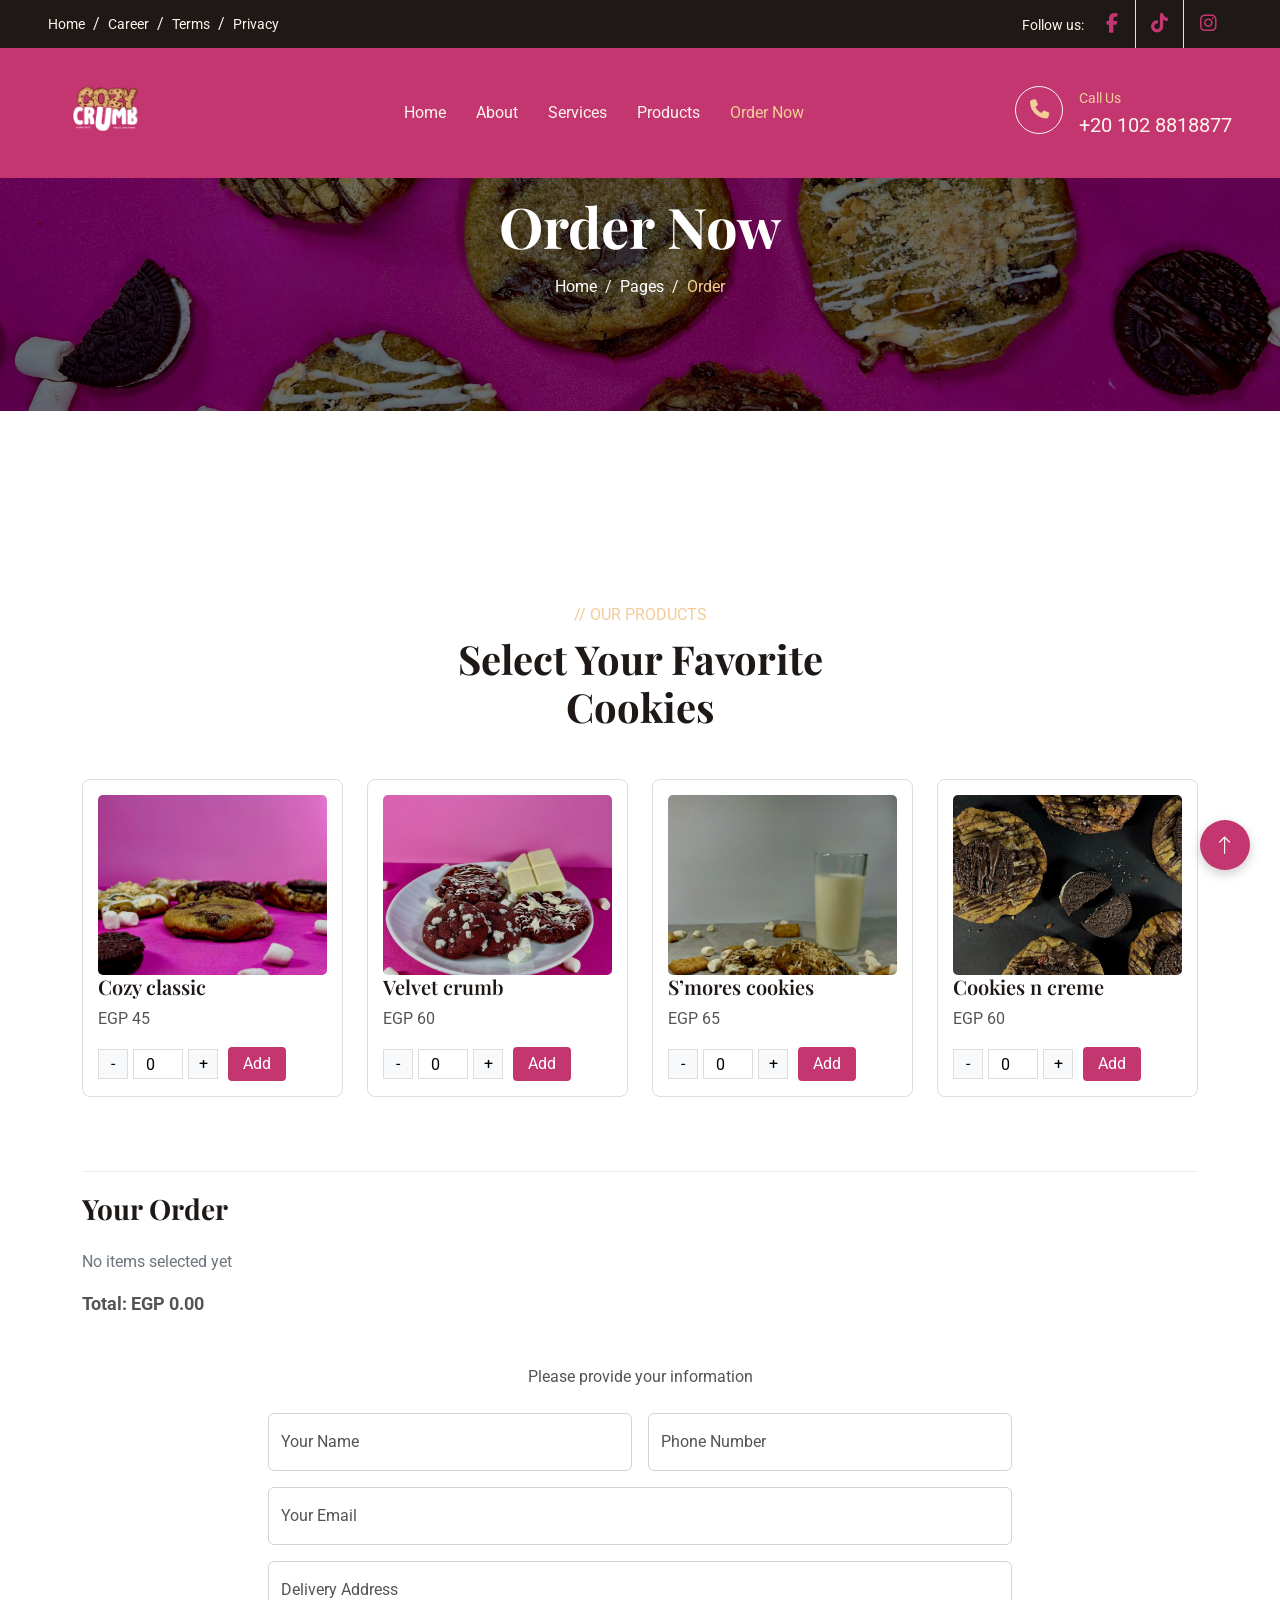
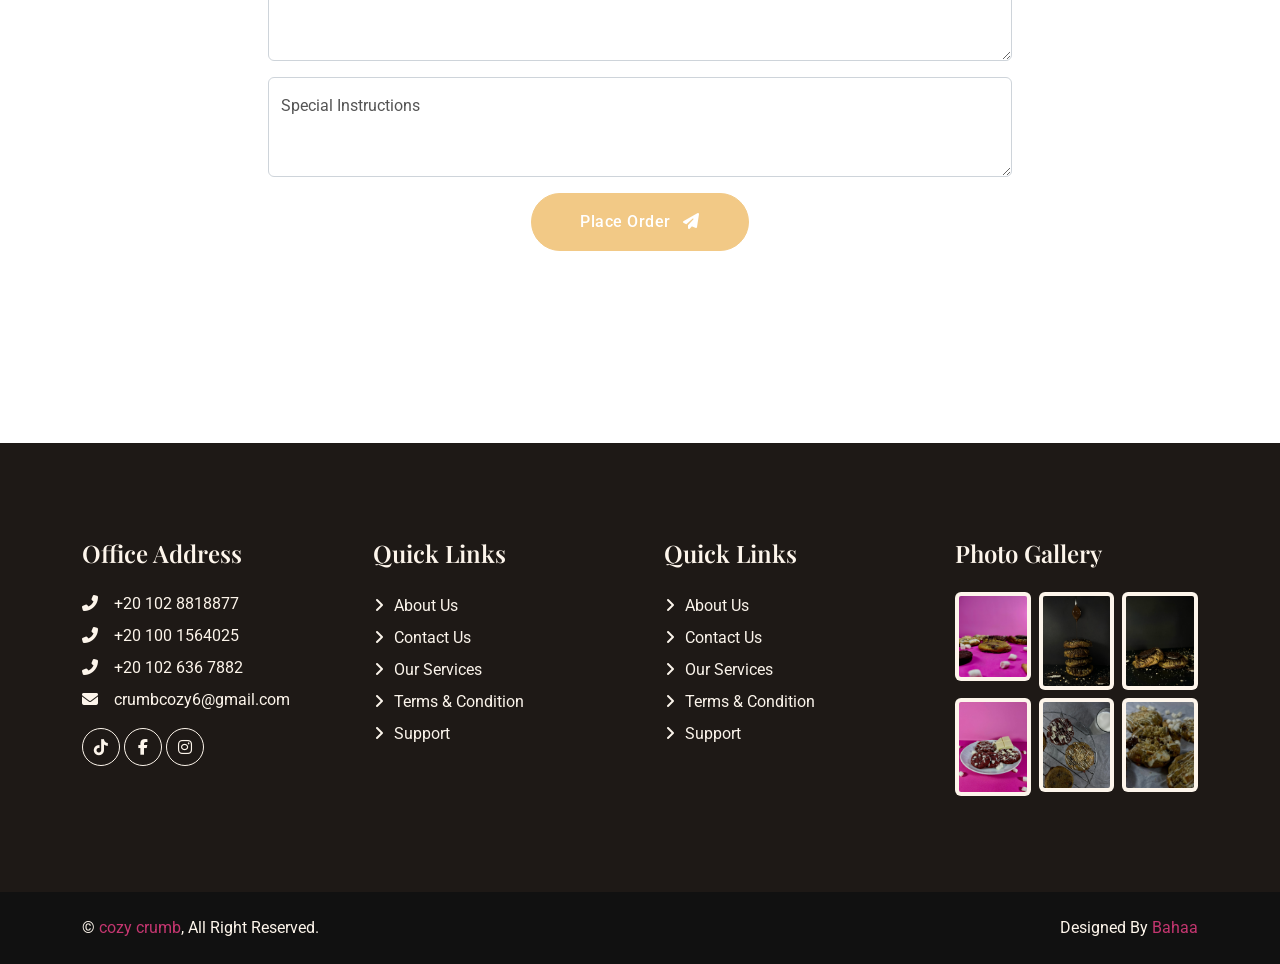
<file: contact.html>
<!DOCTYPE html>
<html lang="en">
  <head>
    <meta charset="utf-8" />
    <title>cozy crumb - Order</title>
    <meta content="width=device-width, initial-scale=1.0" name="viewport" />
    <meta content="" name="keywords" />
    <meta content="" name="description" />

    <!-- Favicon -->
    <link href="./img/Main Logo with circle.png" rel="icon">

    <!-- Google Web Fonts -->
    <link rel="preconnect" href="https://fonts.googleapis.com" />
    <link rel="preconnect" href="https://fonts.gstatic.com" crossorigin />
    <link
      href="https://fonts.googleapis.com/css2?family=Roboto:wght@400;500&family=Playfair+Display:wght@600;700&display=swap"
      rel="stylesheet"
    />

    <!-- Icon Font Stylesheet -->
    <link href="https://cdnjs.cloudflare.com/ajax/libs/font-awesome/6.7.2/css/all.min.css" rel="stylesheet">
    <link
      href="https://cdn.jsdelivr.net/npm/bootstrap-icons@1.4.1/font/bootstrap-icons.css"
      rel="stylesheet"
    />

    <!-- Libraries Stylesheet -->
    <link href="lib/animate/animate.min.css" rel="stylesheet" />
    <link href="lib/owlcarousel/assets/owl.carousel.min.css" rel="stylesheet" />

    <!-- Customized Bootstrap Stylesheet -->
    <link href="css/bootstrap.min.css" rel="stylesheet" />

    <!-- Template Stylesheet -->
    <link href="css/style.css" rel="stylesheet" />
    
    <style>
      .product-card {
        border: 1px solid #ddd;
        border-radius: 8px;
        padding: 15px;
        margin-bottom: 20px;
        transition: all 0.3s;
      }
      .product-card:hover {
        box-shadow: 0 5px 15px rgba(0,0,0,0.1);
      }
      .product-image {
        width: 100%;
        height: 180px;
        object-fit: cover;
        border-radius: 5px;
      }
      .quantity-control {
        display: flex;
        align-items: center;
        margin-top: 10px;
      }
      .quantity-btn {
        width: 30px;
        height: 30px;
        border: 1px solid #ddd;
        background: #f8f9fa;
        font-size: 16px;
        cursor: pointer;
      }
      .quantity-input {
        width: 50px;
        height: 30px;
        text-align: center;
        border: 1px solid #ddd;
        margin: 0 5px;
      }
      .add-btn {
        background: #C43670;
        color: white;
        border: none;
        padding: 5px 15px;
        border-radius: 4px;
        cursor: pointer;
        margin-left: 10px;
      }
      .add-btn:hover {
        background: #F283AF;
      }
      .selected-products {
        margin-top: 30px;
        border-top: 1px solid #eee;
        padding-top: 20px;
      }
      .selected-item {
        display: flex;
        justify-content: space-between;
        align-items: center;
        padding: 10px 0;
        border-bottom: 1px solid #eee;
      }
      .remove-btn {
        color: #dc3545;
        cursor: pointer;
      }
      .total-section {
        font-weight: bold;
        font-size: 18px;
        margin-top: 15px;
      }
      
      /* لزر Place Order */
      #submit-btn {
        transition: all 0.3s;
        position: relative;
        overflow: hidden;
        font-weight: 500;
        letter-spacing: 0.5px;
      }

      #submit-btn:not(:disabled):hover {
        transform: translateY(-3px);
        box-shadow: 0 5px 15px rgba(0, 0, 0, 0.2);
      }

      #submit-btn:disabled {
        opacity: 0.6;
        cursor: not-allowed;
      }
    </style>
  </head>

  <body>
    <!-- Spinner Start -->
    <div
      id="spinner"
      class="show bg-white position-fixed translate-middle w-100 vh-100 top-50 start-50 d-flex align-items-center justify-content-center"
    >
      <div class="spinner-grow text-primary" role="status"></div>
    </div>
    <!-- Spinner End -->

    <!-- Topbar Start -->
    <div class="container-fluid top-bar bg-dark text-light px-0 wow fadeIn" data-wow-delay="0.1s">
      <div class="row gx-0 align-items-center d-none d-lg-flex">
          <div class="col-lg-6 px-5 text-start">
              <ol class="breadcrumb mb-0">
                  <li class="breadcrumb-item"><a class="small text-light" href="#">Home</a></li>
                  <li class="breadcrumb-item"><a class="small text-light" href="#">Career</a></li>
                  <li class="breadcrumb-item"><a class="small text-light" href="#">Terms</a></li>
                  <li class="breadcrumb-item"><a class="small text-light" href="#">Privacy</a></li>
              </ol>
          </div>
          <div class="col-lg-6 px-5 text-end">
              <small>Follow us:</small>
              <div class="h-100 d-inline-flex align-items-center social-icons">
                <a class="btn-lg-square border-end rounded-0" href="https://www.facebook.com/share/1CGVSCTUkH/?mibextid=wwXIfr"><i class="fab fa-facebook-f"></i></a>
                <a class="btn-lg-square border-end rounded-0" href="https://www.tiktok.com/@cozycrumb._?_t=ZS-8w1v5jCQLRY&_r=1"><i class="fa-brands fa-tiktok"></i></a>
                <a class="btn-lg-square pe-0" href="https://www.instagram.com/cozycrumb._?igsh=aWhvNHNja3pramR2&utm_source=qr"><i class="fab fa-instagram"></i></a>
            </div>
          </div>
      </div>
  </div>
  <!-- Topbar End -->

    <!-- Navbar Start -->
    <nav
      class="navbar navbar-expand-lg navbar-dark fixed-top py-lg-0 px-lg-5 wow fadeIn"
      data-wow-delay="0.1s"
    >
      <a href="#" class="navbar-brand d-flex align-items-center">
        <img
          src="./img/Dark Background.png"
          alt="Baker Logo"
          class="me-2 logo"
        />
      </a>
      <button
        type="button"
        class="navbar-toggler me-4"
        data-bs-toggle="collapse"
        data-bs-target="#navbarCollapse"
      >
        <span class="navbar-toggler-icon"></span>
      </button>
      <div class="collapse navbar-collapse" id="navbarCollapse">
        <div class="navbar-nav mx-auto p-4 p-lg-0">
          <a href="index.html" class="nav-item nav-link">Home</a>
          <a href="about.html" class="nav-item nav-link">About</a>
          <a href="service.html" class="nav-item nav-link">Services</a>
          <a href="product.html" class="nav-item nav-link">Products</a>
          <a href="contact.html" class="nav-item nav-link active">Order Now</a>
        </div>
        <div class="d-none d-lg-flex">
          <div
            class="flex-shrink-0 btn-lg-square border border-light rounded-circle"
          >
            <i class="fa fa-phone text-primary"></i>
          </div>
          <div class="ps-3">
            <small class="text-primary mb-0">Call Us</small>
            <p class="text-light fs-5 mb-0">+20 102 8818877</p>
          </div>
        </div>
      </div>
    </nav>
    <!-- Navbar End -->

    <!-- Page Header Start -->
    <div
      class="container-fluid page-header py-6 wow fadeIn"
      data-wow-delay="0.1s"
    >
      <div class="container text-center pt-5 pb-3">
        <h1 class="display-4 text-white animated slideInDown mb-3">
          Order Now
        </h1>
        <nav aria-label="breadcrumb animated slideInDown">
          <ol class="breadcrumb justify-content-center mb-0">
            <li class="breadcrumb-item">
              <a class="text-white" href="#">Home</a>
            </li>
            <li class="breadcrumb-item">
              <a class="text-white" href="#">Pages</a>
            </li>
            <li class="breadcrumb-item text-primary active" aria-current="page">
              Order
            </li>
          </ol>
        </nav>
      </div>
    </div>
    <!-- Page Header End -->

    <!-- Product Selection Start -->
    <div class="container-xxl py-6">
      <div class="container">
        <div
          class="text-center mx-auto mb-5 wow fadeInUp"
          data-wow-delay="0.1s"
          style="max-width: 500px"
        >
          <p class="text-primary text-uppercase mb-2">// Our Products</p>
          <h1 class="display-6 mb-4">
            Select Your Favorite Cookies
          </h1>
        </div>
        
        <div class="row">
          <!-- Product 1 -->
          <div class="col-md-3 col-sm-6 mb-4">
            <div class="product-card">
              <img src="img/WhatsApp Image 2025-05-01 at 8.18.35 PM (1).jpeg" alt="Cookie 1" class="product-image">
              <h5>Cozy classic</h5>
              <p>EGP 45</p>
              <div class="quantity-control">
                <button class="quantity-btn minus" data-product="1">-</button>
                <input type="number" class="quantity-input" id="quantity-1" value="0" min="0">
                <button class="quantity-btn plus" data-product="1">+</button>
                <button class="add-btn" data-product="1">Add</button>
              </div>
            </div>
          </div>
          
          <!-- Product 2 -->
          <div class="col-md-3 col-sm-6 mb-4">
            <div class="product-card">
              <img src="img/red.jpeg" alt="Cookie 2" class="product-image">
              <h5>Velvet crumb</h5>
              <p>EGP 60</p>
              <div class="quantity-control">
                <button class="quantity-btn minus" data-product="2">-</button>
                <input type="number" class="quantity-input" id="quantity-2" value="0" min="0">
                <button class="quantity-btn plus" data-product="2">+</button>
                <button class="add-btn" data-product="2">Add</button>
              </div>
            </div>
          </div>
          
          <!-- Product 3 -->
          <div class="col-md-3 col-sm-6 mb-4">
            <div class="product-card">
              <img src="img/WhatsApp Image 2025-05-01 at 9.01.43 PM (1).jpeg" alt="Cookie 3" class="product-image">
              <h5>S’mores cookies</h5>
              <p>EGP 65</p>
              <div class="quantity-control">
                <button class="quantity-btn minus" data-product="3">-</button>
                <input type="number" class="quantity-input" id="quantity-3" value="0" min="0">
                <button class="quantity-btn plus" data-product="3">+</button>
                <button class="add-btn" data-product="3">Add</button>
              </div>
            </div>
          </div>
          
          <!-- Product 4 -->
          <div class="col-md-3 col-sm-6 mb-4">
            <div class="product-card">
              <img src="img/WhatsApp Image 2025-05-01 at 9.01.17 PM.jpeg" alt="Cookie 4" class="product-image">
              <h5>Cookies n creme</h5>
              <p>EGP 60</p>
              <div class="quantity-control">
                <button class="quantity-btn minus" data-product="4">-</button>
                <input type="number" class="quantity-input" id="quantity-4" value="0" min="0">
                <button class="quantity-btn plus" data-product="4">+</button>
                <button class="add-btn" data-product="4">Add</button>
              </div>
            </div>
          </div>
        </div>
        
        <!-- Selected Products -->
        <div class="selected-products wow fadeInUp" data-wow-delay="0.2s">
          <h3 class="mb-4">Your Order</h3>
          <div id="selected-items-container">
            <!-- Selected items will appear here -->
            <p class="text-muted">No items selected yet</p>
          </div>
          <div class="total-section">
            Total: EGP <span id="total-amount">0.00</span>
          </div>
        </div>
        
        <!-- Customer Information Form -->
        <div class="row g-0 justify-content-center mt-5 wow fadeInUp" data-wow-delay="0.3s">
          <div class="col-lg-8">
            <p class="text-center mb-4">Please provide your information</p>
            <form id="order-form" action="https://formspree.io/f/mgvkayrz" method="POST">
              <input type="hidden" id="order-items" name="order_items" value="">
              <input type="hidden" id="order-total" name="order_total" value="0">
              
              <div class="row g-3">
                <div class="col-md-6">
                  <div class="form-floating">
                    <input
                      type="text"
                      class="form-control"
                      id="name"
                      name="name"
                      placeholder="Your Name"
                      required
                    />
                    <label for="name">Your Name</label>
                  </div>
                </div>
                <div class="col-md-6">
                  <div class="form-floating">
                    <input
                      type="tel"
                      class="form-control"
                      id="phone"
                      name="phone"
                      placeholder="Your Phone Number"
                      required
                    />
                    <label for="phone">Phone Number</label>
                  </div>
                </div>
                <div class="col-12">
                  <div class="form-floating">
                    <input
                      type="email"
                      class="form-control"
                      id="email"
                      name="email"
                      placeholder="Your Email"
                      required
                    />
                    <label for="email">Your Email</label>
                  </div>
                </div>
                <div class="col-12">
                  <div class="form-floating">
                    <textarea
                      class="form-control"
                      placeholder="Delivery Address"
                      id="address"
                      name="address"
                      style="height: 100px"
                      required
                    ></textarea>
                    <label for="address">Delivery Address</label>
                  </div>
                </div>
                <div class="col-12">
                  <div class="form-floating">
                    <textarea
                      class="form-control"
                      placeholder="Special Instructions"
                      id="instructions"
                      name="instructions"
                      style="height: 100px"
                    ></textarea>
                    <label for="instructions">Special Instructions</label>
                  </div>
                </div>
                <div class="col-12 text-center wow fadeInUp" data-wow-delay="0.4s">
                  <button
                    class="btn btn-primary rounded-pill py-3 px-5"
                    type="submit"
                    id="submit-btn"
                    disabled
                  >
                    Place Order <i class="fas fa-paper-plane ms-2"></i>
                  </button>
                </div>
              </div>
            </form>
          </div>
        </div>
      </div>
    </div>
    <!-- Product Selection End -->

    <!-- Footer Start -->
    <div
      class="container-fluid bg-dark text-light footer my-6 mb-0 py-5 wow fadeIn"
      data-wow-delay="0.1s"
    >
      <div class="container py-5">
        <div class="row g-5">
          <div class="col-lg-3 col-md-6">
            <h4 class="text-light mb-4">Office Address</h4>
            <p class="mb-2">
              <i class="fa fa-phone-alt me-3"></i>+20 102 8818877
            </p>
            <p class="mb-2">
              <i class="fa fa-phone-alt me-3"></i>+20 100 1564025
            </p>
            <p class="mb-2">
              <i class="fa fa-phone-alt me-3"></i>+20 102 636 7882
            </p>
            <p class="mb-2">
              <i class="fa fa-envelope me-3"></i>crumbcozy6@gmail.com            
            </p>
            <div class="d-flex pt-2">
              <a
                class="btn btn-square btn-outline-light rounded-circle me-1"
                href="https://www.tiktok.com/@cozycrumb._?_t=ZS-8w1v5jCQLRY&_r=1"
                ><i class="fa-brands fa-tiktok"></i></a>
              <a
                class="btn btn-square btn-outline-light rounded-circle me-1"
                href="https://www.facebook.com/share/1CGVSCTUkH/?mibextid=wwXIfr"
                ><i class="fab fa-facebook-f"></i
              ></a>
              <a
                class="btn btn-square btn-outline-light rounded-circle me-0"
                href="https://www.instagram.com/cozycrumb._?igsh=aWhvNHNja3pramR2&utm_source=qr"
                ><i class="fab fa-instagram"></i
              ></a>
            </div>
          </div>
          <div class="col-lg-3 col-md-6">
            <h4 class="text-light mb-4">Quick Links</h4>
            <a class="btn btn-link" href="./about.html">About Us</a>
            <a class="btn btn-link" href="./contact.html">Contact Us</a>
            <a class="btn btn-link" href="./service.html">Our Services</a>
            <a class="btn btn-link" href="./contact.html">Terms & Condition</a>
            <a class="btn btn-link" href="./contact.html">Support</a>
          </div>
          <div class="col-lg-3 col-md-6">
            <h4 class="text-light mb-4">Quick Links</h4>
            <a class="btn btn-link" href="./about.html">About Us</a>
            <a class="btn btn-link" href="./contact.html">Contact Us</a>
            <a class="btn btn-link" href="./service.html">Our Services</a>
            <a class="btn btn-link" href="./contact.html">Terms & Condition</a>
            <a class="btn btn-link" href="./contact.html">Support</a>
          </div>
          <div class="col-lg-3 col-md-6">
            <h4 class="text-light mb-4">Photo Gallery</h4>
            <div class="row g-2">
              <div class="col-4">
                <img
                  class="img-fluid bg-light rounded p-1"
                  src="img/WhatsApp Image 2025-05-01 at 8.18.35 PM (1).jpeg"
                  alt="Image"
                />
              </div>
              <div class="col-4">
                <img
                  class="img-fluid bg-light rounded p-1"
                  src="img/WhatsApp Image 2025-05-01 at 9.01.16 PM.jpeg"
                  alt="Image"
                />
              </div>
              <div class="col-4">
                <img
                  class="img-fluid bg-light rounded p-1"
                  src="img/footer.jpeg"
                  alt="Image"
                />
              </div>
              <div class="col-4">
                <img
                  class="img-fluid bg-light rounded p-1"
                  src="img/WhatsApp Image 2025-05-01 at 9.02.07 PM.jpeg"
                  alt="Image"
                />
              </div>
              <div class="col-4">
                <img
                  class="img-fluid bg-light rounded p-1"
                  src="img/about 1.jpeg"
                  alt="Image"
                />
              </div>
              <div class="col-4">
                <img
                  class="img-fluid bg-light rounded p-1"
                  src="img/service 1.jpeg"
                  alt="Image"
                />
              </div>
            </div>
          </div>
        </div>
      </div>
    </div>
    <!-- Footer End -->

    <!-- Copyright Start -->
    <div
      class="container-fluid copyright text-light py-4 wow fadeIn"
      data-wow-delay="0.1s"
    >
      <div class="container">
        <div class="row">
          <div class="col-md-6 text-center text-md-start mb-3 mb-md-0">
            &copy; <a href="#">cozy crumb</a>, All Right Reserved.
          </div>
          <div class="col-md-6 text-center text-md-end">
            Designed By <a href="">Bahaa</a>
          </div>
        </div>
      </div>
    </div>
    <!-- Copyright End -->

    <!-- Back to Top -->
    <a href="#" class="x99-top-trigger"><i class="bi bi-arrow-up"></i></a>

    <!-- JavaScript Libraries -->
    <script src="https://code.jquery.com/jquery-3.4.1.min.js"></script>
    <script src="https://cdn.jsdelivr.net/npm/bootstrap@5.0.0/dist/js/bootstrap.bundle.min.js"></script>
    <script src="lib/wow/wow.min.js"></script>
    <script src="lib/easing/easing.min.js"></script>
    <script src="lib/waypoints/waypoints.min.js"></script>
    <script src="lib/counterup/counterup.min.js"></script>
    <script src="lib/owlcarousel/owl.carousel.min.js"></script>

    <!-- Template Javascript -->
    <script src="js/main.js"></script>
    
    <!-- Order Form Script -->
    <script>
      $(document).ready(function() {
        // Product data
        const products = {
          1: { name: "Cozy classic", price: 45 },
          2: { name: "Velvet crumb", price: 60 },
          3: { name: "S'mores cookies", price: 65 },
          4: { name: "Cookies n creme", price: 60 }
        };
        
        let selectedItems = {};
        
        // Quantity controls
        $('.quantity-btn').click(function() {
          const productId = $(this).data('product');
          const input = $(`#quantity-${productId}`);
          let value = parseInt(input.val());
          
          if ($(this).hasClass('minus')) {
            value = value > 0 ? value - 1 : 0;
          } else {
            value = value + 1;
          }
          
          input.val(value);
        });
        
        // Add to order
        $('.add-btn').click(function() {
          const productId = $(this).data('product');
          const quantity = parseInt($(`#quantity-${productId}`).val());
          
          if (quantity > 0) {
            if (selectedItems[productId]) {
              selectedItems[productId].quantity += quantity;
            } else {
              selectedItems[productId] = {
                name: products[productId].name,
                price: products[productId].price,
                quantity: quantity
              };
            }
            
            $(`#quantity-${productId}`).val(0);
            updateOrderSummary();
          }
        });
        
        // Remove item
        $(document).on('click', '.remove-btn', function() {
          const productId = $(this).data('product');
          delete selectedItems[productId];
          updateOrderSummary();
        });
        
        // Update order summary
        function updateOrderSummary() {
          const container = $('#selected-items-container');
          let total = 0;
          
          if (Object.keys(selectedItems).length === 0) {
            container.html('<p class="text-muted">No items selected yet</p>');
            $('#submit-btn').prop('disabled', true);
          } else {
            let html = '';
            
            for (const [id, item] of Object.entries(selectedItems)) {
              const itemTotal = item.price * item.quantity;
              total += itemTotal;
              
              html += `
                <div class="selected-item">
                  <div>
                    <span class="fw-bold">${item.name}</span>
                    <small class="text-muted">(EGP ${item.price.toFixed(2)} each)</small>
                  </div>
                  <div>
                    <span>${item.quantity} x EGP ${item.price.toFixed(2)} = EGP ${itemTotal.toFixed(2)}</span>
                    <span class="remove-btn ms-3" data-product="${id}"><i class="fas fa-trash"></i></span>
                  </div>
                </div>
              `;
            }
            
            container.html(html);
            $('#submit-btn').prop('disabled', false);
          }
          
          $('#total-amount').text(total.toFixed(2));
          $('#order-total').val(total.toFixed(2));
          
          // Prepare order items for form submission
          const orderItems = [];
          for (const [id, item] of Object.entries(selectedItems)) {
            orderItems.push(`${item.quantity} x ${item.name} - EGP ${item.price.toFixed(2)} each`);
          }
          $('#order-items').val(orderItems.join('\n'));
        }
        
        // Form submission
        $('#order-form').on('submit', function(e) {
          // You can add additional validation here if needed
          // Formspree will handle the actual submission
        });
      });
    </script>
  </body>
</html>
</file>
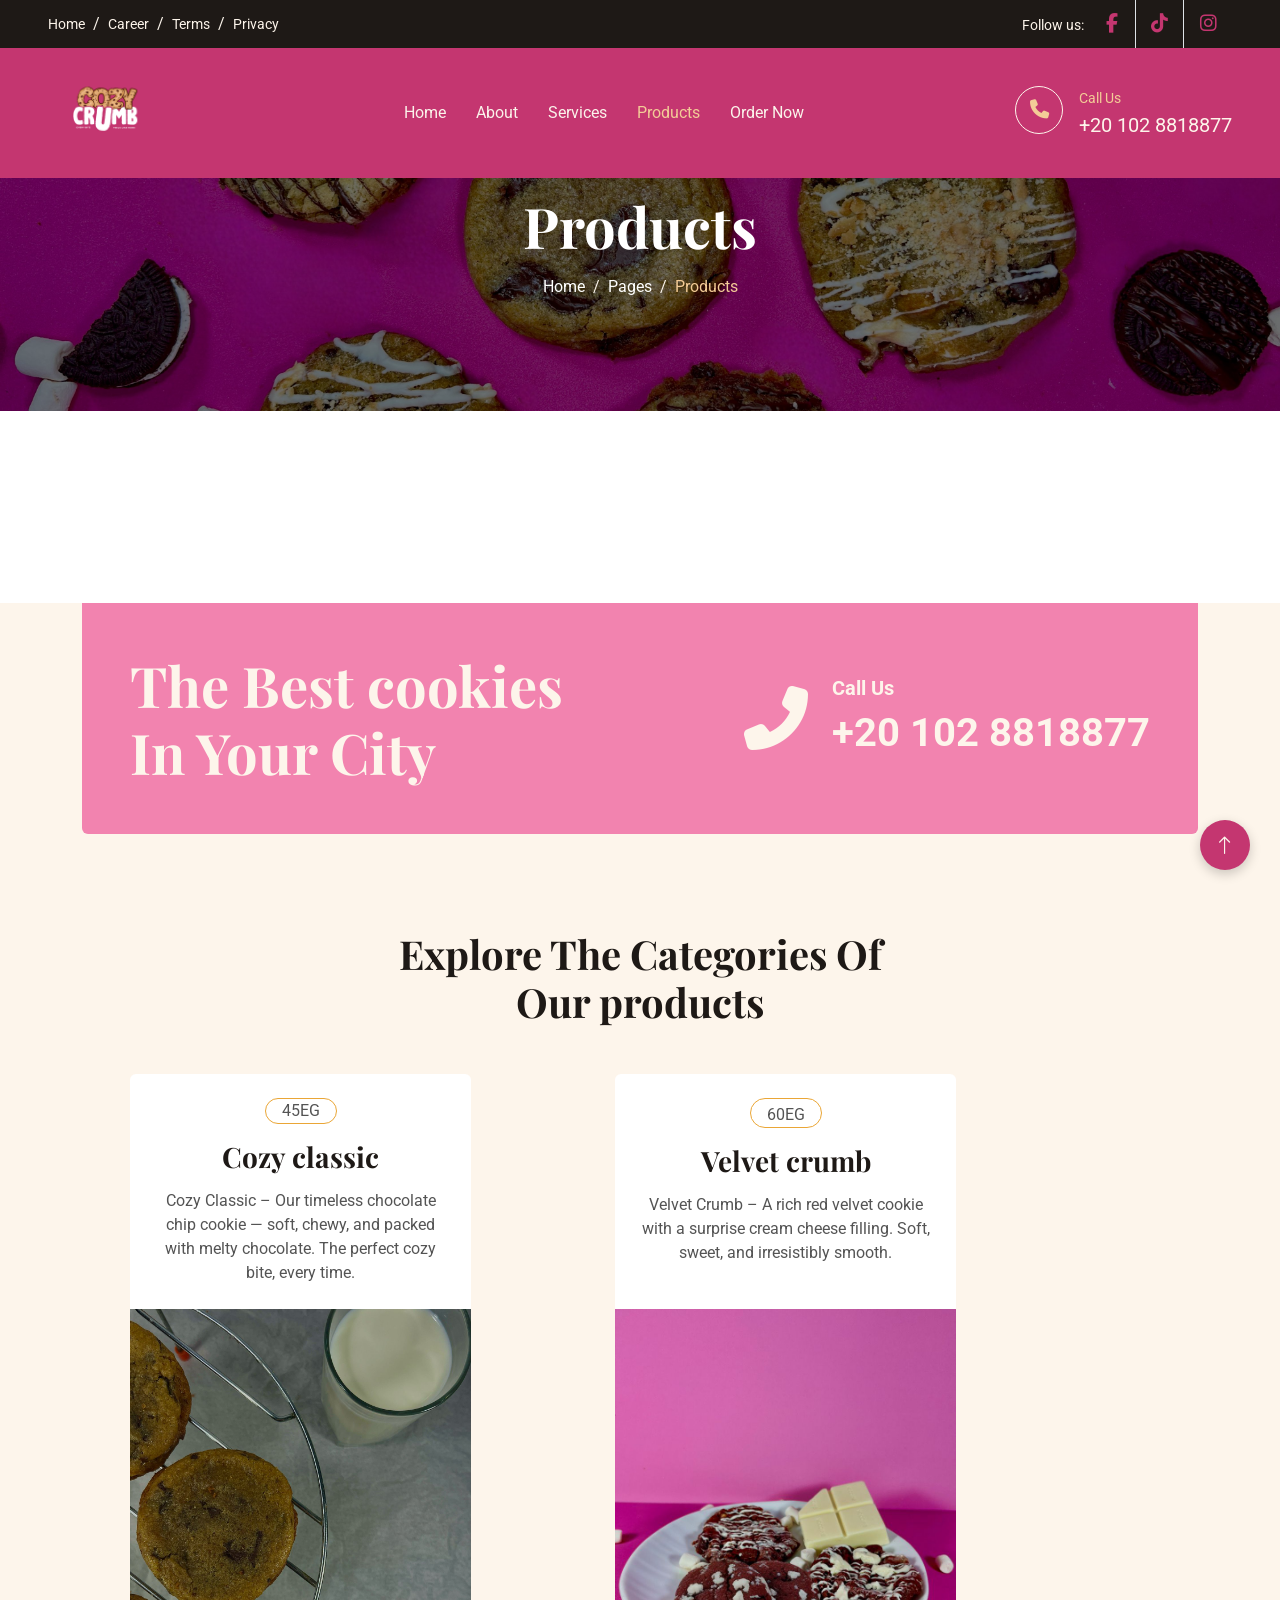
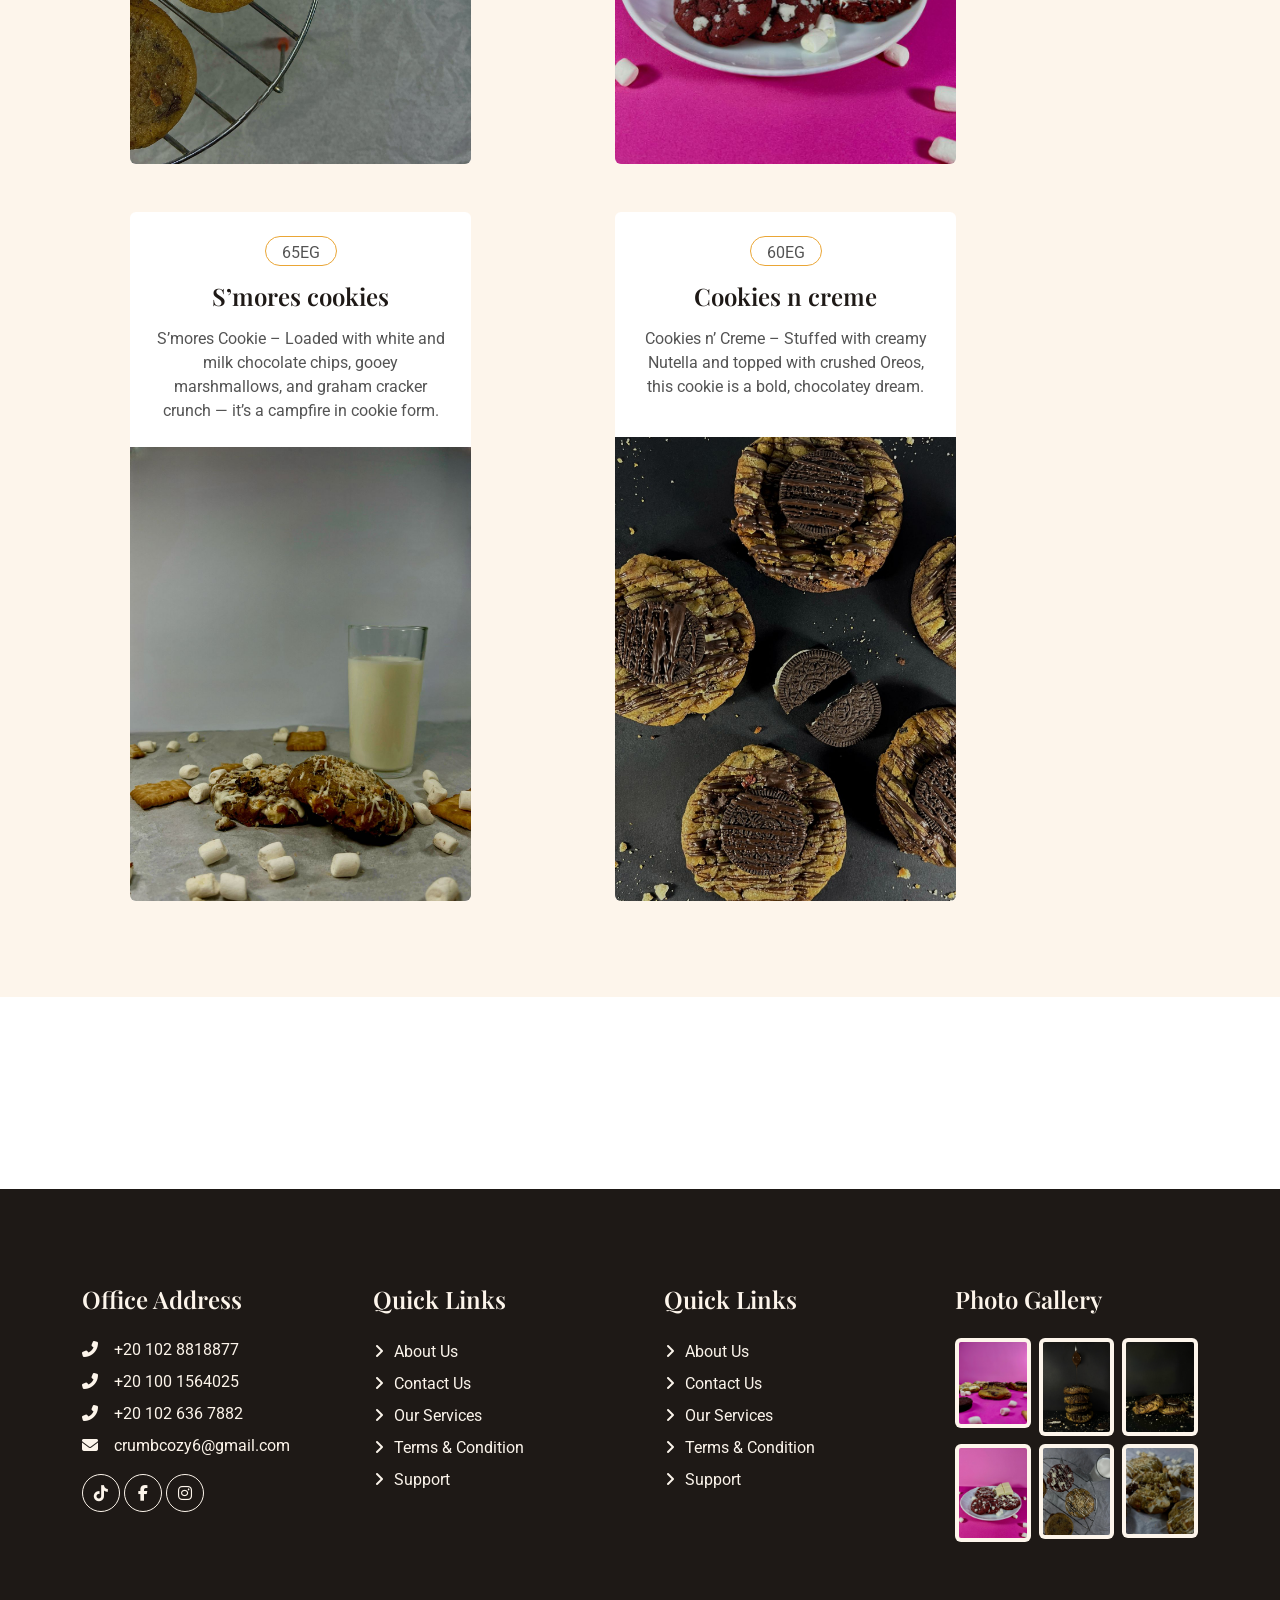
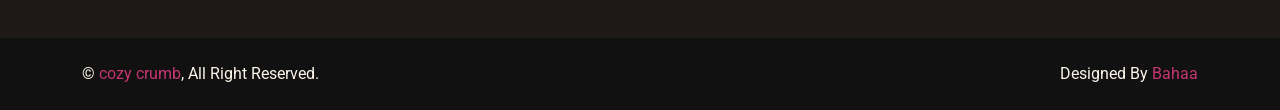
<file: product.html>
<!DOCTYPE html>
<html lang="en">

<head>
    <meta charset="utf-8">
    <title>cozy crumb</title>
    <meta content="width=device-width, initial-scale=1.0" name="viewport">
    <meta content="" name="keywords">
    <meta content="" name="description">

    <!-- Favicon -->
    <link href="./img/Main Logo with circle.png" rel="icon">

    <!-- Google Web Fonts -->
    <link rel="preconnect" href="https://fonts.googleapis.com">
    <link rel="preconnect" href="https://fonts.gstatic.com" crossorigin>
    <link href="https://fonts.googleapis.com/css2?family=Roboto:wght@400;500&family=Playfair+Display:wght@600;700&display=swap" rel="stylesheet"> 

    <!-- Icon Font Stylesheet -->
    <link href="https://cdnjs.cloudflare.com/ajax/libs/font-awesome/6.7.2/css/all.min.css" rel="stylesheet">
    <link href="https://cdn.jsdelivr.net/npm/bootstrap-icons@1.4.1/font/bootstrap-icons.css" rel="stylesheet">

    <!-- Libraries Stylesheet -->
    <link href="lib/animate/animate.min.css" rel="stylesheet">
    <link href="lib/owlcarousel/assets/owl.carousel.min.css" rel="stylesheet">

    <!-- Customized Bootstrap Stylesheet -->
    <link href="css/bootstrap.min.css" rel="stylesheet">

    <!-- Template Stylesheet -->
    <link href="css/style.css" rel="stylesheet">
</head>

<body>
    <!-- Spinner Start -->
    <div id="spinner" class="show bg-white position-fixed translate-middle w-100 vh-100 top-50 start-50 d-flex align-items-center justify-content-center">
        <div class="spinner-grow text-primary" role="status"></div>
    </div>
    <!-- Spinner End -->


    <!-- Topbar Start -->
    <div class="container-fluid top-bar bg-dark text-light px-0 wow fadeIn" data-wow-delay="0.1s">
      <div class="row gx-0 align-items-center d-none d-lg-flex">
          <div class="col-lg-6 px-5 text-start">
              <ol class="breadcrumb mb-0">
                  <li class="breadcrumb-item"><a class="small text-light" href="#">Home</a></li>
                  <li class="breadcrumb-item"><a class="small text-light" href="#">Career</a></li>
                  <li class="breadcrumb-item"><a class="small text-light" href="#">Terms</a></li>
                  <li class="breadcrumb-item"><a class="small text-light" href="#">Privacy</a></li>
              </ol>
          </div>
          <div class="col-lg-6 px-5 text-end">
              <small>Follow us:</small>
              <div class="h-100 d-inline-flex align-items-center social-icons">
                <a class="btn-lg-square border-end rounded-0" href="https://www.facebook.com/share/1CGVSCTUkH/?mibextid=wwXIfr"><i class="fab fa-facebook-f"></i></a>
                <a class="btn-lg-square border-end rounded-0" href="https://www.tiktok.com/@cozycrumb._?_t=ZS-8w1v5jCQLRY&_r=1"><i class="fa-brands fa-tiktok"></i></a>
                <a class="btn-lg-square pe-0" href="https://www.instagram.com/cozycrumb._?igsh=aWhvNHNja3pramR2&utm_source=qr"><i class="fab fa-instagram"></i></a>
            </div>
          </div>
      </div>
  </div>
  <!-- Topbar End -->


    <!-- Navbar Start -->
    <nav class="navbar navbar-expand-lg navbar-dark fixed-top py-lg-0 px-lg-5 wow fadeIn" data-wow-delay="0.1s">
        <a href="#" class="navbar-brand d-flex align-items-center">
            <img src="./img/Dark Background.png" alt="Baker Logo" class="me-2 logo">
        </a>
        <button type="button" class="navbar-toggler me-4" data-bs-toggle="collapse" data-bs-target="#navbarCollapse">
            <span class="navbar-toggler-icon"></span>
        </button>
        <div class="collapse navbar-collapse" id="navbarCollapse">
            <div class="navbar-nav mx-auto p-4 p-lg-0">
                <a href="index.html" class="nav-item nav-link">Home</a>
                <a href="about.html" class="nav-item nav-link">About</a>
                <a href="service.html" class="nav-item nav-link">Services</a>
                <a href="product.html" class="nav-item nav-link active">Products</a>
                <a href="contact.html" class="nav-item nav-link">Order Now</a>
            </div>
            <div class=" d-none d-lg-flex">
                <div class="flex-shrink-0 btn-lg-square border border-light rounded-circle">
                    <i class="fa fa-phone text-primary"></i>
                </div>
                <div class="ps-3">
                    <small class="text-primary mb-0">Call Us</small>
                    <p class="text-light fs-5 mb-0">+20 102 8818877</p>
                </div>
            </div>
        </div>
    </nav>
    <!-- Navbar End -->


    <!-- Page Header Start -->
    <div class="container-fluid page-header py-6 wow fadeIn" data-wow-delay="0.1s">
        <div class="container text-center pt-5 pb-3">
            <h1 class="display-4 text-white animated slideInDown mb-3">Products</h1>
            <nav aria-label="breadcrumb animated slideInDown">
                <ol class="breadcrumb justify-content-center mb-0">
                    <li class="breadcrumb-item"><a class="text-white" href="#">Home</a></li>
                    <li class="breadcrumb-item"><a class="text-white" href="#">Pages</a></li>
                    <li class="breadcrumb-item text-primary active" aria-current="page">Products</li>
                </ol>
            </nav>
        </div>
    </div>
    <!-- Page Header End -->


    <!-- Product Start -->
    <div class="container-xxl bg-light my-6 py-6 pt-0" style="margin: 12rem 0;">
        <div class="container">
            <div class="bg-primary-bb text-light rounded-bottom p-5 my-6 mt-0 wow fadeInUp" data-wow-delay="0.1s">
                <div class="row g-4 align-items-center">
                    <div class="col-lg-6">
                        <h1 class="display-4 text-light mb-0">The Best cookies In Your City</h1>
                    </div>
                    <div class="col-lg-6 text-lg-end">
                        <div class="d-inline-flex align-items-center text-start">
                            <i class="fa fa-phone-alt fa-4x flex-shrink-0"></i>
                            <div class="ms-4">
                                <p class="fs-5 fw-bold mb-0">Call Us</p>
                                <p class="fs-1 fw-bold mb-0">+20 102 8818877</p>
                            </div>
                        </div>
                    </div>
                </div>
            </div>
            <div class="text-center mx-auto mb-5 wow fadeInUp" data-wow-delay="0.1s" style="max-width: 500px;">
                <!-- <p class="text-primary text-uppercase mb-2">// Bakery Products</p> -->
                <h1 class="display-6 mb-4">Explore The Categories Of Our products</h1>
            </div>
            <div class="row g-5">
                <div class="col-lg-5 wow fadeInUp" data-wow-delay="0.1s">
                    <div class="product-item d-flex flex-column bg-white rounded overflow-hidden h-100 me-5 ms-5">
                        <div class="text-center p-4">
                            <div class="d-inline-block border border-primary rounded-pill px-3 mb-3">45EG</div>
                            <h3 class="mb-3">Cozy classic</h3>
                            <span>Cozy Classic –
                                Our timeless chocolate chip cookie — soft, chewy, and packed with melty chocolate. The perfect cozy bite, every time.</span>
                        </div>
                        <div class="position-relative mt-auto">
                            <img class="img-fluid" src="img/WhatsApp Image 2025-05-01 at 9.02.19 PM.jpeg" alt="">
                            
                        </div>
                    </div>
                </div>
                <div class="col-lg-5 wow fadeInUp" data-wow-delay="0.3s">
                    <div class="product-item d-flex flex-column bg-white rounded overflow-hidden h-100 me-5 ms-5">
                        <div class="text-center p-4">
                            <div class="d-inline-block border border-primary rounded-pill pt-1 px-3 mb-3">60EG</div>
                            <h3 class="mb-3">Velvet crumb</h3>
                            <span>Velvet Crumb –
                                A rich red velvet cookie with a surprise cream cheese filling. Soft, sweet, and irresistibly smooth.</span>
                        </div>
                        <div class="position-relative mt-auto">
                            <img class="img-fluid" src="img/red.jpeg" alt="">
                            
                        </div>
                    </div>
                </div>
                <div class="col-lg-5 wow fadeInUp" data-wow-delay="0.5s">
                    <div class="product-item d-flex flex-column bg-white rounded overflow-hidden h-100 me-5 ms-5">
                        <div class="text-center p-4">
                            <div class="d-inline-block border border-primary rounded-pill pt-1 px-3 mb-3">65EG</div>
                            <h4 class="mb-3">S’mores cookies</h4>
                            <span>S’mores Cookie –
                                Loaded with white and milk chocolate chips, gooey marshmallows, and graham cracker crunch — it’s a campfire in cookie form.</span>
                        </div>
                        <div class="position-relative mt-auto">
                            <img class="img-fluid" src="img/WhatsApp Image 2025-05-01 at 9.01.43 PM (1).jpeg" alt="">
                            
                        </div>
                    </div>
                </div>
                <div class="col-lg-5 wow fadeInUp" data-wow-delay="0.5s">
                    <div class="product-item d-flex flex-column bg-white rounded overflow-hidden h-100 me-5 ms-5">
                        <div class="text-center p-4">
                            <div class="d-inline-block border border-primary rounded-pill pt-1 px-3 mb-3">60EG</div>
                            <h4 class="mb-3">Cookies n creme</h4>
                            <span>Cookies n’ Creme –
                                Stuffed with creamy Nutella and topped with crushed Oreos, this cookie is a bold, chocolatey dream.</span>
                        </div>
                        <div class="position-relative mt-auto">
                            <img class="img-fluid" src="img/WhatsApp Image 2025-05-01 at 9.01.17 PM.jpeg" alt="">
                            
                        </div>
                    </div>
                </div>
            </div>
        </div>
    </div>
    <!-- Product End -->


    <!-- Footer Start -->
    <div
      class="container-fluid bg-dark text-light footer my-6 mb-0 py-5 wow fadeIn"
      data-wow-delay="0.1s"
    >
      <div class="container py-5">
        <div class="row g-5">
          <div class="col-lg-3 col-md-6">
            <h4 class="text-light mb-4">Office Address</h4>
            <p class="mb-2">
              <i class="fa fa-phone-alt me-3"></i>+20 102 8818877
            </p>
            <p class="mb-2">
              <i class="fa fa-phone-alt me-3"></i>+20 100 1564025
            </p>
            <p class="mb-2">
              <i class="fa fa-phone-alt me-3"></i>+20 102 636 7882
            </p>
            <p class="mb-2">
              <i class="fa fa-envelope me-3"></i>crumbcozy6@gmail.com            
            </p>
            <div class="d-flex pt-2">
              <a
                class="btn btn-square btn-outline-light rounded-circle me-1"
                href="https://www.tiktok.com/@cozycrumb._?_t=ZS-8w1v5jCQLRY&_r=1"
                ><i class="fa-brands fa-tiktok"></i></a>
              <a
                class="btn btn-square btn-outline-light rounded-circle me-1"
                href="https://www.facebook.com/share/1CGVSCTUkH/?mibextid=wwXIfr"
                ><i class="fab fa-facebook-f"></i
              ></a>
              <a
                class="btn btn-square btn-outline-light rounded-circle me-0"
                href="https://www.instagram.com/cozycrumb._?igsh=aWhvNHNja3pramR2&utm_source=qr"
                ><i class="fab fa-instagram"></i
              ></a>
            </div>
          </div>
          <div class="col-lg-3 col-md-6">
            <h4 class="text-light mb-4">Quick Links</h4>
            <a class="btn btn-link" href="./about.html">About Us</a>
            <a class="btn btn-link" href="./contact.html">Contact Us</a>
            <a class="btn btn-link" href="./service.html">Our Services</a>
            <a class="btn btn-link" href="./contact.html">Terms & Condition</a>
            <a class="btn btn-link" href="./contact.html">Support</a>
          </div>
          <div class="col-lg-3 col-md-6">
            <h4 class="text-light mb-4">Quick Links</h4>
            <a class="btn btn-link" href="./about.html">About Us</a>
            <a class="btn btn-link" href="./contact.html">Contact Us</a>
            <a class="btn btn-link" href="./service.html">Our Services</a>
            <a class="btn btn-link" href="./contact.html">Terms & Condition</a>
            <a class="btn btn-link" href="./contact.html">Support</a>
          </div>
          <div class="col-lg-3 col-md-6">
            <h4 class="text-light mb-4">Photo Gallery</h4>
            <div class="row g-2">
              <div class="col-4">
                <img
                  class="img-fluid bg-light rounded p-1"
                  src="img/WhatsApp Image 2025-05-01 at 8.18.35 PM (1).jpeg"
                  alt="Image"
                />
              </div>
              <div class="col-4">
                <img
                  class="img-fluid bg-light rounded p-1"
                  src="img/WhatsApp Image 2025-05-01 at 9.01.16 PM.jpeg"
                  alt="Image"
                />
              </div>
              <div class="col-4">
                <img
                  class="img-fluid bg-light rounded p-1"
                  src="img/footer.jpeg"
                  alt="Image"
                />
              </div>
              <div class="col-4">
                <img
                  class="img-fluid bg-light rounded p-1"
                  src="img/WhatsApp Image 2025-05-01 at 9.02.07 PM.jpeg"
                  alt="Image"
                />
              </div>
              <div class="col-4">
                <img
                  class="img-fluid bg-light rounded p-1"
                  src="img/about 1.jpeg"
                  alt="Image"
                />
              </div>
              <div class="col-4">
                <img
                  class="img-fluid bg-light rounded p-1"
                  src="img/service 1.jpeg"
                  alt="Image"
                />
              </div>
            </div>
          </div>
        </div>
      </div>
    </div>
    <!-- Footer End -->


    <!-- Copyright Start -->
    <div
      class="container-fluid copyright text-light py-4 wow fadeIn"
      data-wow-delay="0.1s"
    >
      <div class="container">
        <div class="row">
          <div class="col-md-6 text-center text-md-start mb-3 mb-md-0">
            &copy; <a href="#">cozy crumb</a>, All Right Reserved.
          </div>
          <div class="col-md-6 text-center text-md-end">
            <!--/*** This template is free as long as you keep the footer author’s credit link/attribution link/backlink. If you'd like to use the template without the footer author’s credit link/attribution link/backlink, you can purchase the Credit Removal License from "https://htmlcodex.com/credit-removal". Thank you for your support. ***/-->
            Designed By <a href="">Bahaa</a>
          </div>
        </div>
      </div>
    </div>
    <!-- Copyright End -->


    <!-- Back to Top -->
    <a href="#" class="x99-top-trigger"><i class="bi bi-arrow-up"></i></a>


    <!-- JavaScript Libraries -->
    <script src="https://code.jquery.com/jquery-3.4.1.min.js"></script>
    <script src="https://cdn.jsdelivr.net/npm/bootstrap@5.0.0/dist/js/bootstrap.bundle.min.js"></script>
    <script src="lib/wow/wow.min.js"></script>
    <script src="lib/easing/easing.min.js"></script>
    <script src="lib/waypoints/waypoints.min.js"></script>
    <script src="lib/counterup/counterup.min.js"></script>
    <script src="lib/owlcarousel/owl.carousel.min.js"></script>

    <!-- Template Javascript -->
    <script src="js/main.js"></script>
</body>

</html>
</file>
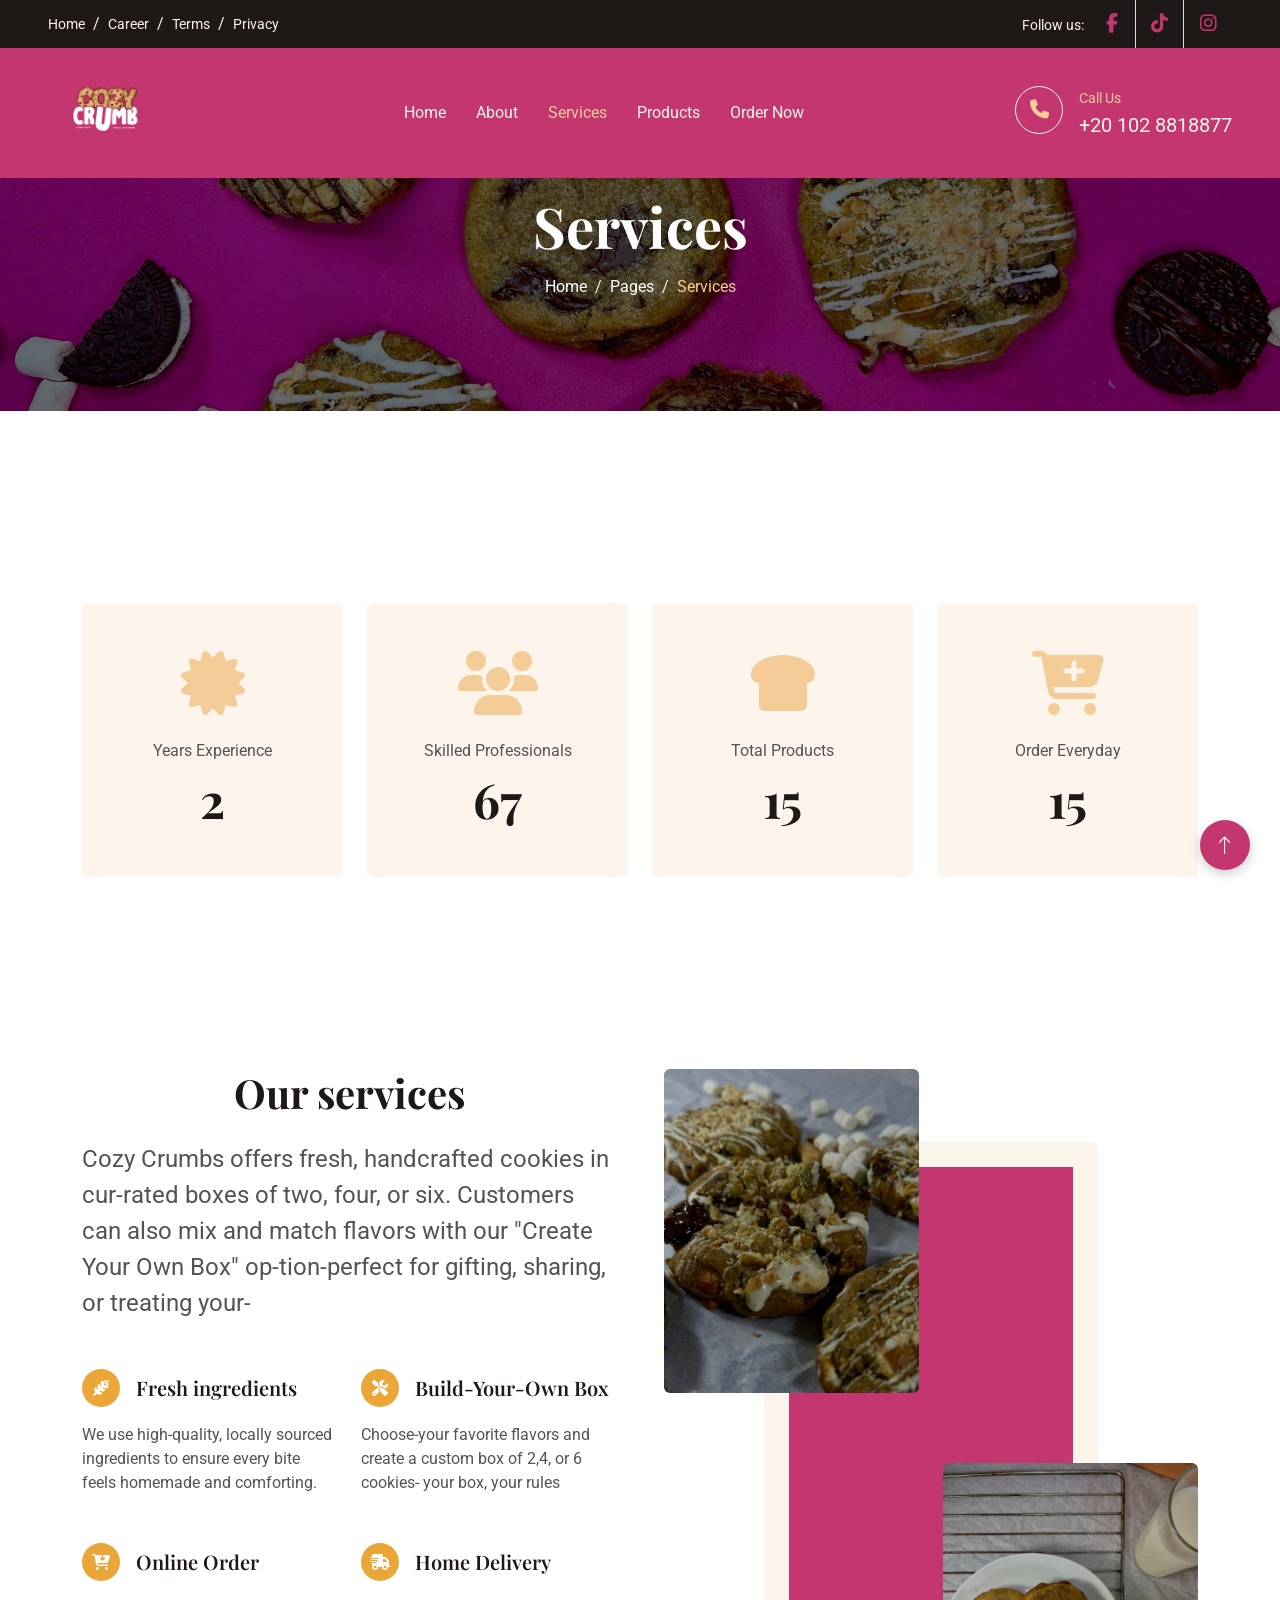
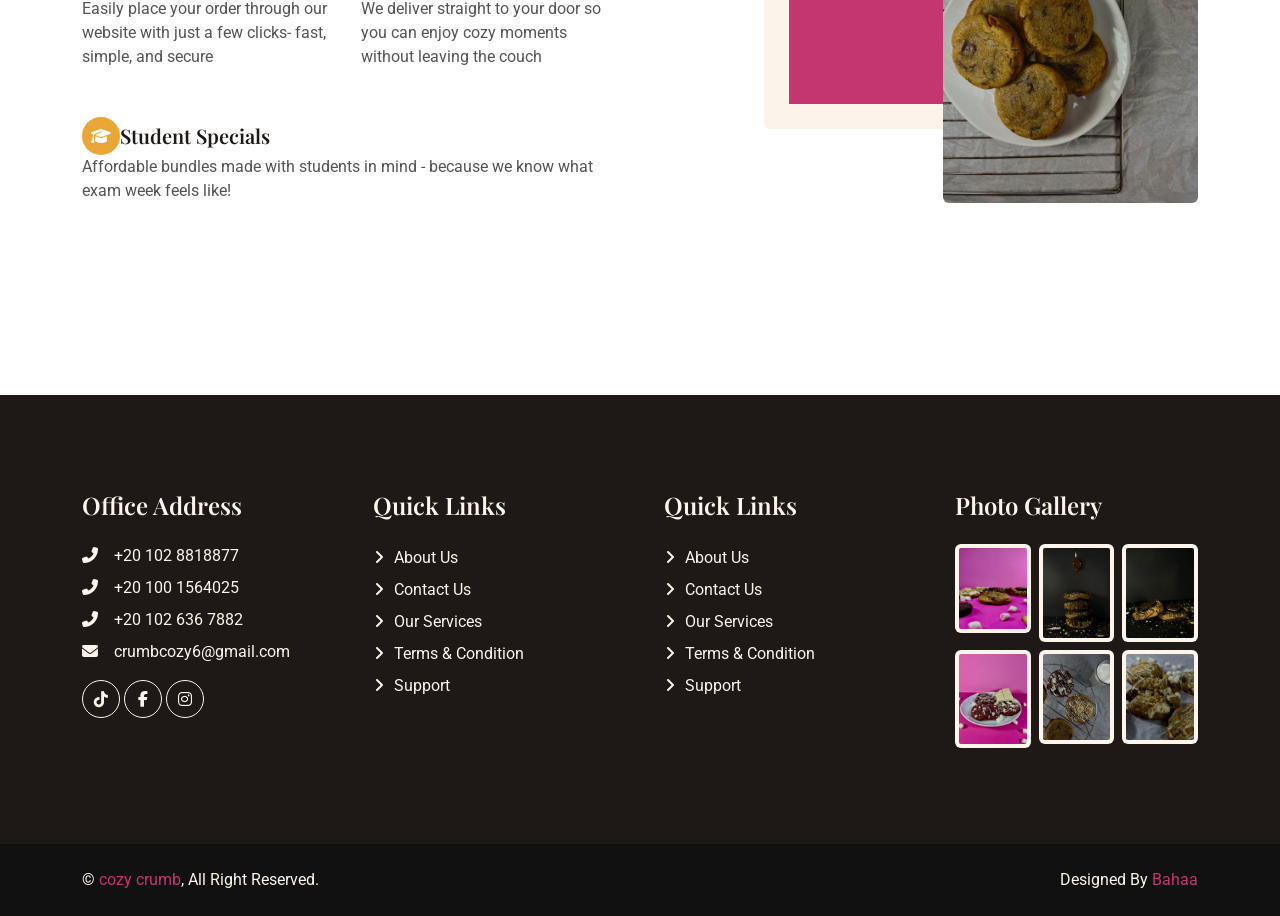
<file: service.html>
<!DOCTYPE html>
<html lang="en">
  <head>
    <meta charset="utf-8" />
    <title>cozy crumb</title>
    <meta content="width=device-width, initial-scale=1.0" name="viewport" />
    <meta content="" name="keywords" />
    <meta content="" name="description" />

    <!-- Favicon -->
    <link href="./img/Main Logo with circle.png" rel="icon">

    <!-- Google Web Fonts -->
    <link rel="preconnect" href="https://fonts.googleapis.com" />
    <link rel="preconnect" href="https://fonts.gstatic.com" crossorigin />
    <link
      href="https://fonts.googleapis.com/css2?family=Roboto:wght@400;500&family=Playfair+Display:wght@600;700&display=swap"
      rel="stylesheet"
    />

    <!-- Icon Font Stylesheet -->
    <link
      href="https://cdnjs.cloudflare.com/ajax/libs/font-awesome/6.7.2/css/all.min.css"
      rel="stylesheet"
    />
    <link
      href="https://cdn.jsdelivr.net/npm/bootstrap-icons@1.4.1/font/bootstrap-icons.css"
      rel="stylesheet"
    />

    <!-- Libraries Stylesheet -->
    <link href="lib/animate/animate.min.css" rel="stylesheet" />
    <link href="lib/owlcarousel/assets/owl.carousel.min.css" rel="stylesheet" />

    <!-- Customized Bootstrap Stylesheet -->
    <link href="css/bootstrap.min.css" rel="stylesheet" />

    <!-- Template Stylesheet -->
    <link href="css/style.css" rel="stylesheet" />
  </head>

  <body>
    <!-- Spinner Start -->
    <div
      id="spinner"
      class="show bg-white position-fixed translate-middle w-100 vh-100 top-50 start-50 d-flex align-items-center justify-content-center"
    >
      <div class="spinner-grow text-primary" role="status"></div>
    </div>
    <!-- Spinner End -->

    <!-- Topbar Start -->
    <div class="container-fluid top-bar bg-dark text-light px-0 wow fadeIn" data-wow-delay="0.1s">
      <div class="row gx-0 align-items-center d-none d-lg-flex">
          <div class="col-lg-6 px-5 text-start">
              <ol class="breadcrumb mb-0">
                  <li class="breadcrumb-item"><a class="small text-light" href="#">Home</a></li>
                  <li class="breadcrumb-item"><a class="small text-light" href="#">Career</a></li>
                  <li class="breadcrumb-item"><a class="small text-light" href="#">Terms</a></li>
                  <li class="breadcrumb-item"><a class="small text-light" href="#">Privacy</a></li>
              </ol>
          </div>
          <div class="col-lg-6 px-5 text-end">
              <small>Follow us:</small>
              <div class="h-100 d-inline-flex align-items-center social-icons">
                <a class="btn-lg-square border-end rounded-0" href="https://www.facebook.com/share/1CGVSCTUkH/?mibextid=wwXIfr"><i class="fab fa-facebook-f"></i></a>
                <a class="btn-lg-square border-end rounded-0" href="https://www.tiktok.com/@cozycrumb._?_t=ZS-8w1v5jCQLRY&_r=1"><i class="fa-brands fa-tiktok"></i></a>
                <a class="btn-lg-square pe-0" href="https://www.instagram.com/cozycrumb._?igsh=aWhvNHNja3pramR2&utm_source=qr"><i class="fab fa-instagram"></i></a>
            </div>
          </div>
      </div>
  </div>
  <!-- Topbar End -->

    <!-- Navbar Start -->
    <nav
      class="navbar navbar-expand-lg navbar-dark fixed-top py-lg-0 px-lg-5 wow fadeIn"
      data-wow-delay="0.1s"
    >
      <a href="#" class="navbar-brand d-flex align-items-center">
        <img
          src="./img/Dark Background.png"
          alt="Baker Logo"
          class="me-2 logo"
        />
      </a>
      <button
        type="button"
        class="navbar-toggler me-4"
        data-bs-toggle="collapse"
        data-bs-target="#navbarCollapse"
      >
        <span class="navbar-toggler-icon"></span>
      </button>
      <div class="collapse navbar-collapse" id="navbarCollapse">
        <div class="navbar-nav mx-auto p-4 p-lg-0">
          <a href="index.html" class="nav-item nav-link">Home</a>
          <a href="about.html" class="nav-item nav-link">About</a>
          <a href="service.html" class="nav-item nav-link active">Services</a>
          <a href="product.html" class="nav-item nav-link">Products</a>
          <a href="contact.html" class="nav-item nav-link">Order Now</a>
        </div>
        <div class="d-none d-lg-flex">
          <div
            class="flex-shrink-0 btn-lg-square border border-light rounded-circle"
          >
            <i class="fa fa-phone text-primary"></i>
          </div>
          <div class="ps-3">
            <small class="text-primary mb-0">Call Us</small>
            <p class="text-light fs-5 mb-0">+20 102 8818877</p>
          </div>
        </div>
      </div>
    </nav>
    <!-- Navbar End -->

    <!-- Page Header Start -->
    <div
      class="container-fluid page-header py-6 wow fadeIn"
      data-wow-delay="0.1s"
    >
      <div class="container text-center pt-5 pb-3">
        <h1 class="display-4 text-white animated slideInDown mb-3">Services</h1>
        <nav aria-label="breadcrumb animated slideInDown">
          <ol class="breadcrumb justify-content-center mb-0">
            <li class="breadcrumb-item">
              <a class="text-white" href="#">Home</a>
            </li>
            <li class="breadcrumb-item">
              <a class="text-white" href="#">Pages</a>
            </li>
            <li class="breadcrumb-item text-primary active" aria-current="page">
              Services
            </li>
          </ol>
        </nav>
      </div>
    </div>
    <!-- Page Header End -->

    <!-- Facts Start -->
    <div class="container-xxl py-6">
      <div class="container">
        <div class="row g-4">
          <div class="col-lg-3 col-md-6 wow fadeIn" data-wow-delay="0.1s">
            <div class="fact-item bg-light rounded text-center h-100 p-5">
              <i class="fa fa-certificate fa-4x text-primary mb-4"></i>
              <p class="mb-2">Years Experience</p>
              <h1 class="display-5 mb-0" data-toggle="counter-up">3</h1>
            </div>
          </div>
          <div class="col-lg-3 col-md-6 wow fadeIn" data-wow-delay="0.3s">
            <div class="fact-item bg-light rounded text-center h-100 p-5">
              <i class="fa fa-users fa-4x text-primary mb-4"></i>
              <p class="mb-2">Skilled Professionals</p>
              <h1 class="display-5 mb-0" data-toggle="counter-up">90</h1>
            </div>
          </div>
          <div class="col-lg-3 col-md-6 wow fadeIn" data-wow-delay="0.5s">
            <div class="fact-item bg-light rounded text-center h-100 p-5">
              <i class="fa fa-bread-slice fa-4x text-primary mb-4"></i>
              <p class="mb-2">Total Products</p>
              <h1 class="display-5 mb-0" data-toggle="counter-up">20</h1>
            </div>
          </div>
          <div class="col-lg-3 col-md-6 wow fadeIn" data-wow-delay="0.7s">
            <div class="fact-item bg-light rounded text-center h-100 p-5">
              <i class="fa fa-cart-plus fa-4x text-primary mb-4"></i>
              <p class="mb-2">Order Everyday</p>
              <h1 class="display-5 mb-0" data-toggle="counter-up">20</h1>
            </div>
          </div>
        </div>
      </div>
    </div>
    <!-- Facts End -->

    <!-- Service Start -->
    <div class="container-xxl py-6">
      <div class="container">
        <div class="row g-5">
          <div class="col-lg-6 wow fadeInUp" data-wow-delay="0.1s">
            <h1 class="display-6 mb-4 text-center">Our services</h1>
            <p class="mb-5 fs-4">
              Cozy Crumbs offers fresh, handcrafted cookies in cur-rated boxes
              of two, four, or six. Customers can also mix and match flavors
              with our "Create Your Own Box" op-tion-perfect for gifting,
              sharing, or treating your-
            </p>
            <div class="row gy-5 gx-4">
              <div class="col-sm-6 wow fadeIn" data-wow-delay="0.1s">
                <div class="d-flex align-items-center mb-3">
                  <div
                    class="flex-shrink-0 btn-square bg-primary rounded-circle me-3"
                  >
                    <i class="fa-solid fa-wheat-awn text-white"></i>
                  </div>
                  <h5 class="mb-0">Fresh ingredients</h5>
                </div>
                <span
                  >We use high-quality, locally sourced ingredients to ensure
                  every bite feels homemade and comforting.</span
                >
              </div>
              <div class="col-sm-6 wow fadeIn" data-wow-delay="0.2s">
                <div class="d-flex align-items-center mb-3">
                  <div
                    class="flex-shrink-0 btn-square bg-primary rounded-circle me-3"
                  >
                    <i class="fa-solid fa-screwdriver-wrench text-white"></i>
                  </div>
                  <h5 class="mb-0">Build-Your-Own Box</h5>
                </div>
                <span
                  >Choose-your favorite flavors and create a custom box of 2,4,
                  or 6 cookies- your box, your rules</span
                >
              </div>
              <div class="col-sm-6 wow fadeIn" data-wow-delay="0.3s">
                <div class="d-flex align-items-center mb-3">
                  <div
                    class="flex-shrink-0 btn-square bg-primary rounded-circle me-3"
                  >
                    <i class="fa-solid fa-cart-arrow-down text-white"></i>
                  </div>
                  <h5 class="mb-0">Online Order</h5>
                </div>
                <span
                  >Easily place your order through our website with just a few
                  clicks- fast, simple, and secure</span
                >
              </div>
              <div class="col-sm-6 wow fadeIn" data-wow-delay="0.4s">
                <div class="d-flex align-items-center mb-3">
                  <div
                    class="flex-shrink-0 btn-square bg-primary rounded-circle me-3"
                  >
                    <i class="fa-solid fa-truck-fast text-white"></i>
                  </div>
                  <h5 class="mb-0">Home Delivery</h5>
                </div>
                <span
                  >We deliver straight to your door so you can enjoy cozy
                  moments without leaving the couch</span
                >
              </div>
              <div class="wow fadeIn" data-wow-delay="0.4s">
                <div class="d-flex align-items-center">
                  <div
                    class="flex-shrink-0 btn-square bg-primary rounded-circle"
                  >
                    <i class="fa-solid fa-graduation-cap text-white"></i>
                  </div>
                  <h5 class="mb-0">Student Specials</h5>
                </div>
                <span
                  >Affordable bundles made with students in mind - because we
                  know what exam week feels like!</span
                >
              </div>
            </div>
          </div>
          <div class="col-lg-6 wow fadeInUp" data-wow-delay="0.5s">
            <div class="row img-twice position-relative h-100">
              <div class="col-6">
                <img
                  class="img-fluid rounded"
                  src="img/service 1.jpeg"
                  alt=""
                />
              </div>
              <div class="col-6 align-self-end">
                <img class="img-fluid rounded" src="img/about 2.jpeg" alt="" />
              </div>
            </div>
          </div>
        </div>
      </div>
    </div>
    <!-- Service End -->

    <!-- Footer Start -->
    <div
      class="container-fluid bg-dark text-light footer my-6 mb-0 py-5 wow fadeIn"
      data-wow-delay="0.1s"
    >
      <div class="container py-5">
        <div class="row g-5">
          <div class="col-lg-3 col-md-6">
            <h4 class="text-light mb-4">Office Address</h4>
            <p class="mb-2">
              <i class="fa fa-phone-alt me-3"></i>+20 102 8818877
            </p>
            <p class="mb-2">
              <i class="fa fa-phone-alt me-3"></i>+20 100 1564025
            </p>
            <p class="mb-2">
              <i class="fa fa-phone-alt me-3"></i>+20 102 636 7882
            </p>
            <p class="mb-2">
              <i class="fa fa-envelope me-3"></i>crumbcozy6@gmail.com            
            </p>
            <div class="d-flex pt-2">
              <a
                class="btn btn-square btn-outline-light rounded-circle me-1"
                href="https://www.tiktok.com/@cozycrumb._?_t=ZS-8w1v5jCQLRY&_r=1"
                ><i class="fa-brands fa-tiktok"></i></a>
              <a
                class="btn btn-square btn-outline-light rounded-circle me-1"
                href="https://www.facebook.com/share/1CGVSCTUkH/?mibextid=wwXIfr"
                ><i class="fab fa-facebook-f"></i
              ></a>
              <a
                class="btn btn-square btn-outline-light rounded-circle me-0"
                href="https://www.instagram.com/cozycrumb._?igsh=aWhvNHNja3pramR2&utm_source=qr"
                ><i class="fab fa-instagram"></i
              ></a>
            </div>
          </div>
          <div class="col-lg-3 col-md-6">
            <h4 class="text-light mb-4">Quick Links</h4>
            <a class="btn btn-link" href="./about.html">About Us</a>
            <a class="btn btn-link" href="./contact.html">Contact Us</a>
            <a class="btn btn-link" href="./service.html">Our Services</a>
            <a class="btn btn-link" href="./contact.html">Terms & Condition</a>
            <a class="btn btn-link" href="./contact.html">Support</a>
          </div>
          <div class="col-lg-3 col-md-6">
            <h4 class="text-light mb-4">Quick Links</h4>
            <a class="btn btn-link" href="./about.html">About Us</a>
            <a class="btn btn-link" href="./contact.html">Contact Us</a>
            <a class="btn btn-link" href="./service.html">Our Services</a>
            <a class="btn btn-link" href="./contact.html">Terms & Condition</a>
            <a class="btn btn-link" href="./contact.html">Support</a>
          </div>
          <div class="col-lg-3 col-md-6">
            <h4 class="text-light mb-4">Photo Gallery</h4>
            <div class="row g-2">
              <div class="col-4">
                <img
                  class="img-fluid bg-light rounded p-1"
                  src="img/WhatsApp Image 2025-05-01 at 8.18.35 PM (1).jpeg"
                  alt="Image"
                />
              </div>
              <div class="col-4">
                <img
                  class="img-fluid bg-light rounded p-1"
                  src="img/WhatsApp Image 2025-05-01 at 9.01.16 PM.jpeg"
                  alt="Image"
                />
              </div>
              <div class="col-4">
                <img
                  class="img-fluid bg-light rounded p-1"
                  src="img/footer.jpeg"
                  alt="Image"
                />
              </div>
              <div class="col-4">
                <img
                  class="img-fluid bg-light rounded p-1"
                  src="img/WhatsApp Image 2025-05-01 at 9.02.07 PM.jpeg"
                  alt="Image"
                />
              </div>
              <div class="col-4">
                <img
                  class="img-fluid bg-light rounded p-1"
                  src="img/about 1.jpeg"
                  alt="Image"
                />
              </div>
              <div class="col-4">
                <img
                  class="img-fluid bg-light rounded p-1"
                  src="img/service 1.jpeg"
                  alt="Image"
                />
              </div>
            </div>
          </div>
        </div>
      </div>
    </div>
    <!-- Footer End -->

    <!-- Copyright Start -->
    <div
      class="container-fluid copyright text-light py-4 wow fadeIn"
      data-wow-delay="0.1s"
    >
      <div class="container">
        <div class="row">
          <div class="col-md-6 text-center text-md-start mb-3 mb-md-0">
            &copy; <a href="#">cozy crumb</a>, All Right Reserved.
          </div>
          <div class="col-md-6 text-center text-md-end">
            <!--/*** This template is free as long as you keep the footer author’s credit link/attribution link/backlink. If you'd like to use the template without the footer author’s credit link/attribution link/backlink, you can purchase the Credit Removal License from "https://htmlcodex.com/credit-removal". Thank you for your support. ***/-->
            Designed By <a href="">Bahaa</a>
          </div>
        </div>
      </div>
    </div>
    <!-- Copyright End -->

    <!-- Back to Top -->
    <a href="#" class="x99-top-trigger"><i class="bi bi-arrow-up"></i></a>

    <!-- JavaScript Libraries -->
    <script src="https://code.jquery.com/jquery-3.4.1.min.js"></script>
    <script src="https://cdn.jsdelivr.net/npm/bootstrap@5.0.0/dist/js/bootstrap.bundle.min.js"></script>
    <script src="lib/wow/wow.min.js"></script>
    <script src="lib/easing/easing.min.js"></script>
    <script src="lib/waypoints/waypoints.min.js"></script>
    <script src="lib/counterup/counterup.min.js"></script>
    <script src="lib/owlcarousel/owl.carousel.min.js"></script>

    <!-- Template Javascript -->
    <script src="js/main.js"></script>
  </body>
</html>
</file>
<file: css/style.css>
/********** Template CSS **********/
:root {
    --primary: #C43670;
    --secondary: #F283AF;
    --light: #FBF4EB;
    --dark: #F3CC97;
}

.btn-primary{
    color: var(--light);
    background-color: var(--secondary);
}

.btn-primary:hover{
    color: var(--light);
    background-color: var(--primary);
    border: #C43670;
}

.text-primary{
    color:var(--dark) !important
}

h4,
h5,
h6,
.h4,
.h5,
.h6 {
    font-weight: 600 !important;
}

.py-6 {
    padding-top: 6rem;
    padding-bottom: 6rem;
}

.my-6 {
    margin-top: 6rem;
    margin-bottom: 6rem;
}

.back-to-top {
    position: fixed;
    display: none;
    right: 30px;
    bottom: 30px;
    z-index: 99;
}

.bg-primary-bb{
    background-color: var(--secondary);
}


/* slider image  */



/* back to top  */


.x99-top-trigger {
    position: fixed;
    bottom: 30px;
    right: 30px;
    width: 50px;
    height: 50px;
    background-color: var(--primary);
    color: var(--light);
    border-radius: 50%;
    display: flex;
    align-items: center;
    justify-content: center;
    font-size: 20px;
    z-index: 999;
    box-shadow: 0 4px 12px rgba(0, 0, 0, 0.2);
    transition: all 0.3s ease;
    text-decoration: none;
}

.x99-top-trigger:hover {
    background-color: var(--secondary);
    color: var(--light);
}



/* ************ */

/*** Spinner ***/
#spinner {
    opacity: 0;
    visibility: hidden;
    transition: opacity .5s ease-out, visibility 0s linear .5s;
    z-index: 99999;
}

#spinner.show {
    transition: opacity .5s ease-out, visibility 0s linear 0s;
    visibility: visible;
    opacity: 1;
}


/*** Button ***/
.btn {
    font-weight: 500;
    transition: .5s;
}

.btn.btn-primary {
    color: #FFFFFF;
}




.btn-square {
    width: 38px;
    height: 38px;
}

.btn-sm-square {
    width: 32px;
    height: 32px;
}

.btn-lg-square {
    width: 48px;
    height: 48px;
}

.btn-square,
.btn-sm-square,
.btn-lg-square {
    padding: 0;
    display: flex;
    align-items: center;
    justify-content: center;
    font-weight: normal;
}

/* ************** */
.btn-lg-square {
    width: 48px;
    height: 48px;
    display: inline-flex;
    align-items: center;
    justify-content: center;
    font-size: 1.2rem;
    /* border: 1px solid var(--primary); */
    color: var(--primary);
    background-color: transparent;
    transition: all 0.3s ease;
}

.btn-lg-square:hover {
    /* background-color: var(--primary); */
    color: var(--light);
}

.social-icons a {
    text-decoration: none;
}

/*** Navbar ***/
.navbar {
    background-color: var(--primary) !important;
}

.logo{
    height: 120px;
}

.navbar .dropdown-toggle::after {
    border: none;
    content: "\f107";
    font-family: "Font Awesome 5 Free";
    font-weight: 900;
    vertical-align: middle;
    margin-left: 8px;
}

.navbar .navbar-nav .nav-link {
    padding: 35px 15px;
    color: var(--light) !important;
    outline: none;
}

.navbar .navbar-nav .nav-link:hover,
.navbar .navbar-nav .nav-link.active {
    color: var(--dark) !important;
}

.navbar.fixed-top {
    transition: .5s;
}

@media (max-width: 991.98px) {
    .navbar .navbar-nav {
        margin-top: 10px;
        border-top: 1px solid rgba(255, 255, 255, .3);
        background: var(--dark) !important;
    }

    .navbar .navbar-nav .nav-link {
        padding: 10px 0;
        color: var(--light) !important;
    }

    .navbar .navbar-nav .nav-link:hover,
    .navbar .navbar-nav .nav-link.active {
        color: var(--primary) !important;
    }
}

@media (min-width: 992px) {
    .navbar .nav-item .dropdown-menu {
        display: block;
        visibility: hidden;
        top: 100%;
        transform: rotateX(-75deg);
        transform-origin: 0% 0%;
        transition: .5s;
        opacity: 0;
        background-color: var(--light);
    }

    .navbar .nav-item:hover .dropdown-menu {
        transform: rotateX(0deg);
        visibility: visible;
        transition: .5s;
        opacity: 1;
    }

    .navbar .dropdown-menu .dropdown-item {
        color: var(--dark);
    }

    .navbar .dropdown-menu .dropdown-item:hover {
        background-color: var(--primary);
        color: var(--light);
    }
}



/*** Header ***/
.header-carousel .owl-carousel-inner {
    position: absolute;
    width: 100%;
    height: 100%;
    top: 0;
    left: 0;
    display: flex;
    align-items: center;
    background: rgba(0, 0, 0, .5);
}

@media (max-width: 768px) {
    .header-carousel .owl-carousel-item {
        position: relative;
        min-height: 600px;
    }

    .header-carousel .owl-carousel-item img {
        position: absolute;
        width: 100%;
        height: 100%;
        object-fit: cover;
    }

    .header-carousel .owl-carousel-item p {
        font-size: 16px !important;
    }
}

.header-carousel .owl-nav {
    position: relative;
    width: 80px;
    height: 80px;
    margin: -40px auto 0 auto;
    display: flex;
    justify-content: center;
    align-items: center;
}

.header-carousel .owl-nav::before {
    position: absolute;
    content: "";
    width: 100%;
    height: 100%;
    top: 0;
    left: 0;
    background: #FFFFFF;
    transform: rotate(45deg);
}

.header-carousel .owl-nav .owl-prev,
.header-carousel .owl-nav .owl-next {
    position: relative;
    font-size: 40px;
    color: var(--primary);
    transition: .5s;
    z-index: 1;
}

.header-carousel .owl-nav .owl-prev:hover,
.header-carousel .owl-nav .owl-next:hover {
    color: var(--dark);
}

.page-header {
    margin-bottom: 6rem;
    background: linear-gradient(rgba(0, 0, 0, .5), rgba(0, 0, 0, .5)), url(../img/main\ slider\ .jpeg) center center no-repeat;
    background-size: cover;
}

.breadcrumb-item+.breadcrumb-item::before {
    color: var(--light);
}


/*** Facts ***/
.fact-item {
    transition: .5s;
}

.fact-item:hover {
    margin-top: -10px;
    background: #FFFFFF !important;
    box-shadow: 0 0 45px rgba(0, 0, 0, .07);
}


/*** About ***/
.img-twice::before {
    position: absolute;
    content: "";
    width: 60%;
    height: 80%;
    top: 10%;
    left: 20%;
    background: var(--primary);
    border: 25px solid var(--light);
    border-radius: 6px;
    z-index: -1;
}


/*** Product ***/
.product-item {
    transition: .5s;
}

.product-item:hover {
    background: var(--primary) !important;
}

.product-item:hover * {
    color: var(--light);
}

.product-item:hover .border-primary {
    border-color: var(--light) !important;
}

.product-item .product-overlay {
    position: absolute;
    width: 100%;
    height: 0;
    top: 0;
    left: 0;
    display: flex;
    align-items: center;
    justify-content: center;
    background: rgba(0, 0, 0, .5);
    overflow: hidden;
    opacity: 0;
    transition: .5s;
}

.product-item:hover .product-overlay {
    height: 100%;
    opacity: 1;
}


/*** Team ***/
.team-item .team-text {
    position: relative;
    height: 100px;
    overflow: hidden;
}

.team-item .team-title {
    position: absolute;
    width: 100%;
    height: 100%;
    top: 0;
    left: 0;
    display: flex;
    flex-direction: column;
    align-items: center;
    justify-content: center;
    background: var(--light);
    transition: .5s;
}

.team-item:hover .team-title {
    top: -100px;
}

.team-item .team-social {
    position: absolute;
    width: 100%;
    height: 100%;
    top: 100px;
    left: 0;
    display: flex;
    align-items: center;
    justify-content: center;
    background: var(--primary);
    transition: .5s;
}

.team-item .team-social .btn {
    margin: 0 3px;
}

.team-item:hover .team-social {
    top: 0;
}


/*** Testimonial ***/
.testimonial-carousel .owl-item .testimonial-item img {
    width: 60px;
    height: 60px;
}

.testimonial-carousel .owl-item .testimonial-item,
.testimonial-carousel .owl-item .testimonial-item * {
    transition: .5s;
}

.testimonial-carousel .owl-item.center .testimonial-item {
    background: var(--primary) !important;
}

.testimonial-carousel .owl-item.center .testimonial-item * {
    color: #FFFFFF !important;
}

.testimonial-carousel .owl-nav {
    margin-top: 30px;
    display: flex;
    justify-content: center;
}

.testimonial-carousel .owl-nav .owl-prev,
.testimonial-carousel .owl-nav .owl-next {
    margin: 0 12px;
    width: 50px;
    height: 50px;
    display: flex;
    align-items: center;
    justify-content: center;
    border-radius: 50px;
    font-size: 22px;
    color: var(--light);
    background: var(--primary);
    transition: .5s;
}

.testimonial-carousel .owl-nav .owl-prev:hover,
.testimonial-carousel .owl-nav .owl-next:hover {
    color: var(--primary);
    background: var(--dark);
}


/*** Footer ***/
.footer .btn.btn-link {
    display: block;
    margin-bottom: 5px;
    padding: 0;
    text-align: left;
    color: var(--light);
    font-weight: normal;
    text-transform: capitalize;
    transition: .3s;
}

.footer .btn.btn-link::before {
    position: relative;
    content: "\f105";
    font-family: "Font Awesome 5 Free";
    font-weight: 900;
    color: var(--light);
    margin-right: 10px;
}

.footer .btn.btn-link:hover {
    color: var(--primary);
    letter-spacing: 1px;
    box-shadow: none;
}

.copyright {
    background: #111111;
}

.copyright a {
    color: var(--primary);
}

.copyright a:hover {
    color: var(--light);
}
</file>
